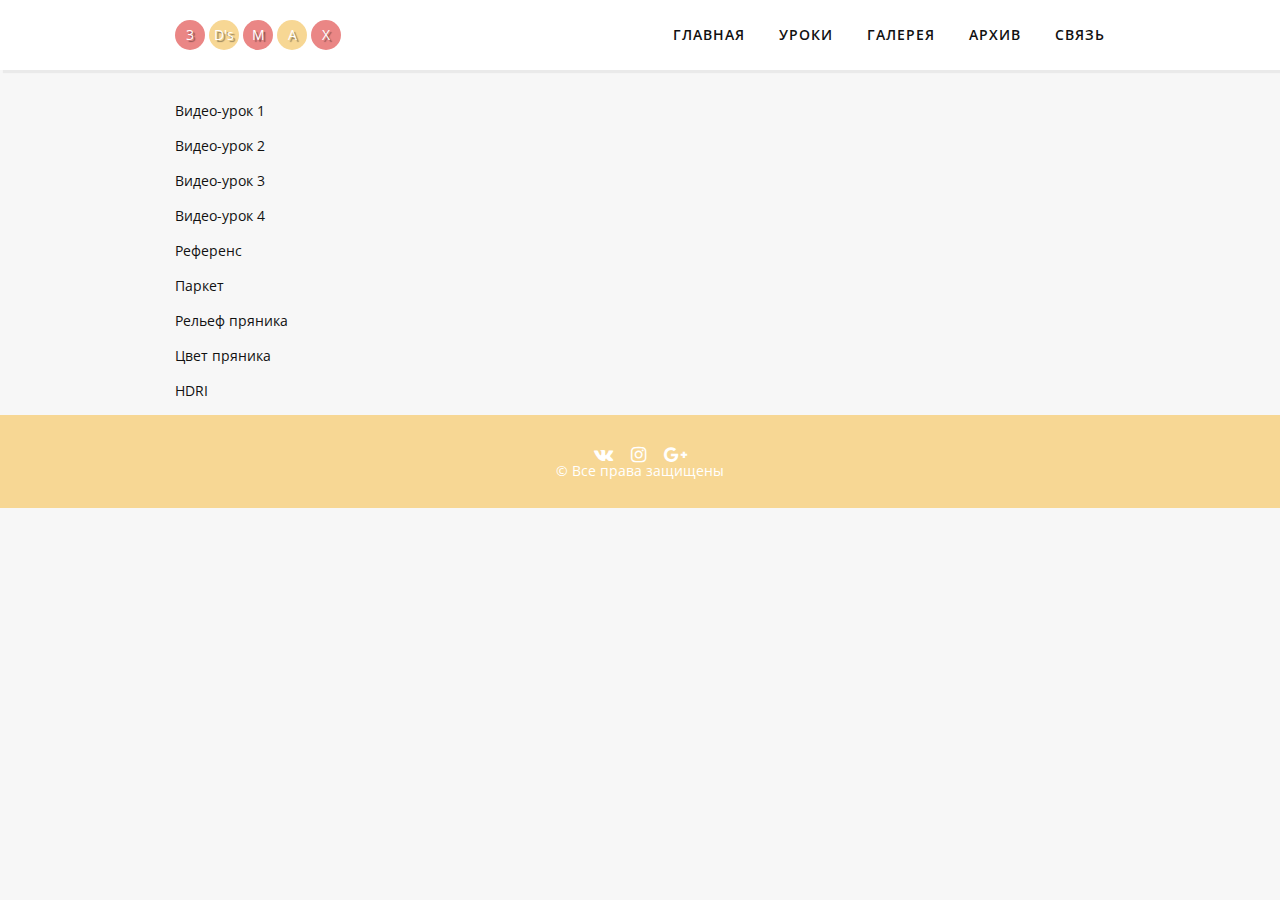
<file: html/arh.html>
<html>
<head>
  <meta charset="utf-8">
  <meta name="viewport" content="width=device-width, initial-scale=1">
  <title>Kymiho</title>
  <link rel="stylesheet" type="text/css" href="https://fonts.googleapis.com/css?family=Open+Sans:400,400italic,600,600italic,700,700italic|Playfair+Display:400,700&subset=latin,cyrillic">
  <link rel="stylesheet" type="text/css" href="https://cdnjs.cloudflare.com/ajax/libs/font-awesome/4.4.0/css/font-awesome.css">
  <link rel="stylesheet" type="text/css" href="../css/css.css">
  <script src="https://cdnjs.cloudflare.com/ajax/libs/jquery/2.2.2/jquery.min.js"></script>
  <script src="https://cdnjs.cloudflare.com/ajax/libs/jquery/2.1.3/jquery.min.js"></script>
  </head>
<body>
        <header>
                <nav class="container">
                  <a class="logo" >
                    <span>3</span>
                    <span>D's</span>
                    <span>M</span>
                    <span>A</span>
                    <span>X</span>
                    
                  </a>
                  <div class="nav-toggle"><span></span></div>
         
                  <ul id="menu">
                    <li><a href="../index.html">Главная</a></li>
                     <li class="drop-wrap"><a>Уроки</a></li>
                    <ul class ="sub">
                      <li><a href="vvod.html">Вводная часть</a></li>
                      <li><a href="first.html">Урок 1</a></li>
                      <li><a href="second.html">Урок 2</a></li>
                      <li><a href="th.html">Урок 3</a></li>
                      <li><a href="for.html">Урок 4</a></li>
                       </ul>
                  <li><a href="gal.html">Галерея</a></li>
                  <li><a href="arh.html">Архив</a></li>
                  <li><a href="svz.html">Связь</a></li>
                  </ul>
                </nav>
              </header>
    <div class="container">
        <div class="post-content">
            <p><a href="http://knower.school/stream?id=55&lesson_id=102" target="_blank">Видео-урок 1</a></p>
            <p><a href="http://knower.school/stream?id=56&lesson_id=103" target="_blank">Видео-урок 2</a></p>
            <p><a href="http://knower.school/stream?id=57&lesson_id=104" target="_blank">Видео-урок 3</a></p>
            <p><a href="http://knower.school/stream?id=58&lesson_id=105" target="_blank">Видео-урок 4</a></p>
                <p><a href="https://yadi.sk/i/7R2u6xk9-xE5qA" download="" target="_blank">Референс</a></p>
                <p><a href="https://yadi.sk/i/7R2u6xk9-xE5qA" download="" target="_blank">Паркет</a></p>
                <p><a href="https://yadi.sk/i/7R2u6xk9-xE5qA" download="" target="_blank">Рельеф пряника</a></p>
                <p><a href="https://yadi.sk/i/VowSmJ15Zg9HIQ" download="" target="_blank">Цвет пряника</a></p>
                <p><a href="https://yadi.sk/d/3zlUKqKxXIkulw" download="" target="_blank">HDRI</a></p>          
              </div>
     </div>
     <footer>
            <div class="container">
              <div class="footer-col">
                <div class="social-bar-wrap">
                  <a title="vk" href="https://vk.com/nasya_fox" target="_blank"><i class="fa fa-vk"></i></a>
                  <a title="insta" href="https://www.instagram.com/_kymih0_/?hl=ru" target="_blank"><i class="fa fa-instagram"></i></a>
                  <a title="blogger" href="https://kym1ho.blogspot.com/" target="_blank"><i class="fa fa-google-plus"></i></a>
               <p>&copy; Все права защищены</p>
			   </div>
              </div>
            </div>
          </footer>
          <script>
            $('.nav-toggle').on('click', function(){
            $('#menu').toggleClass('active');
            });
            $(document).ready(function(e){
           $('.drop-wrap').on('click',function(){
          $('.sub').slideToggle();
              });
              })
            </script>     
          </body>
          </html>
</file>
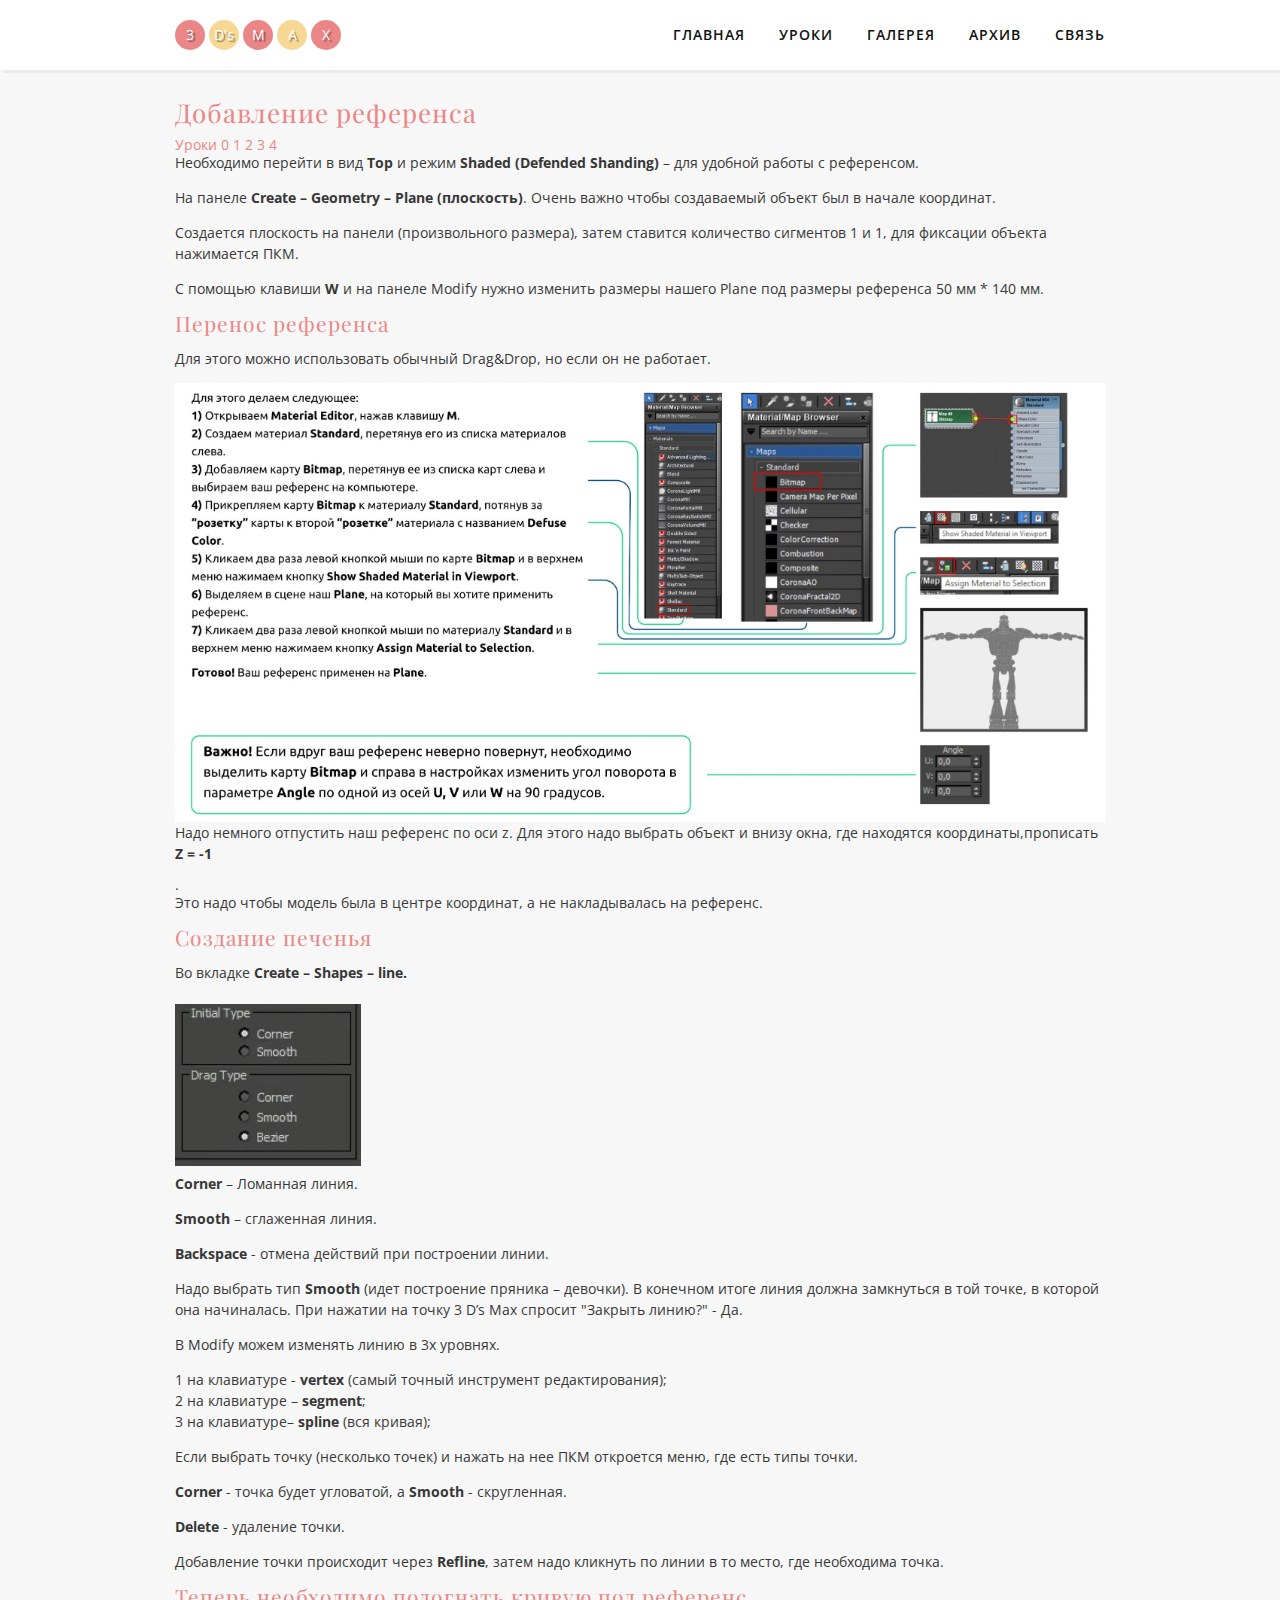
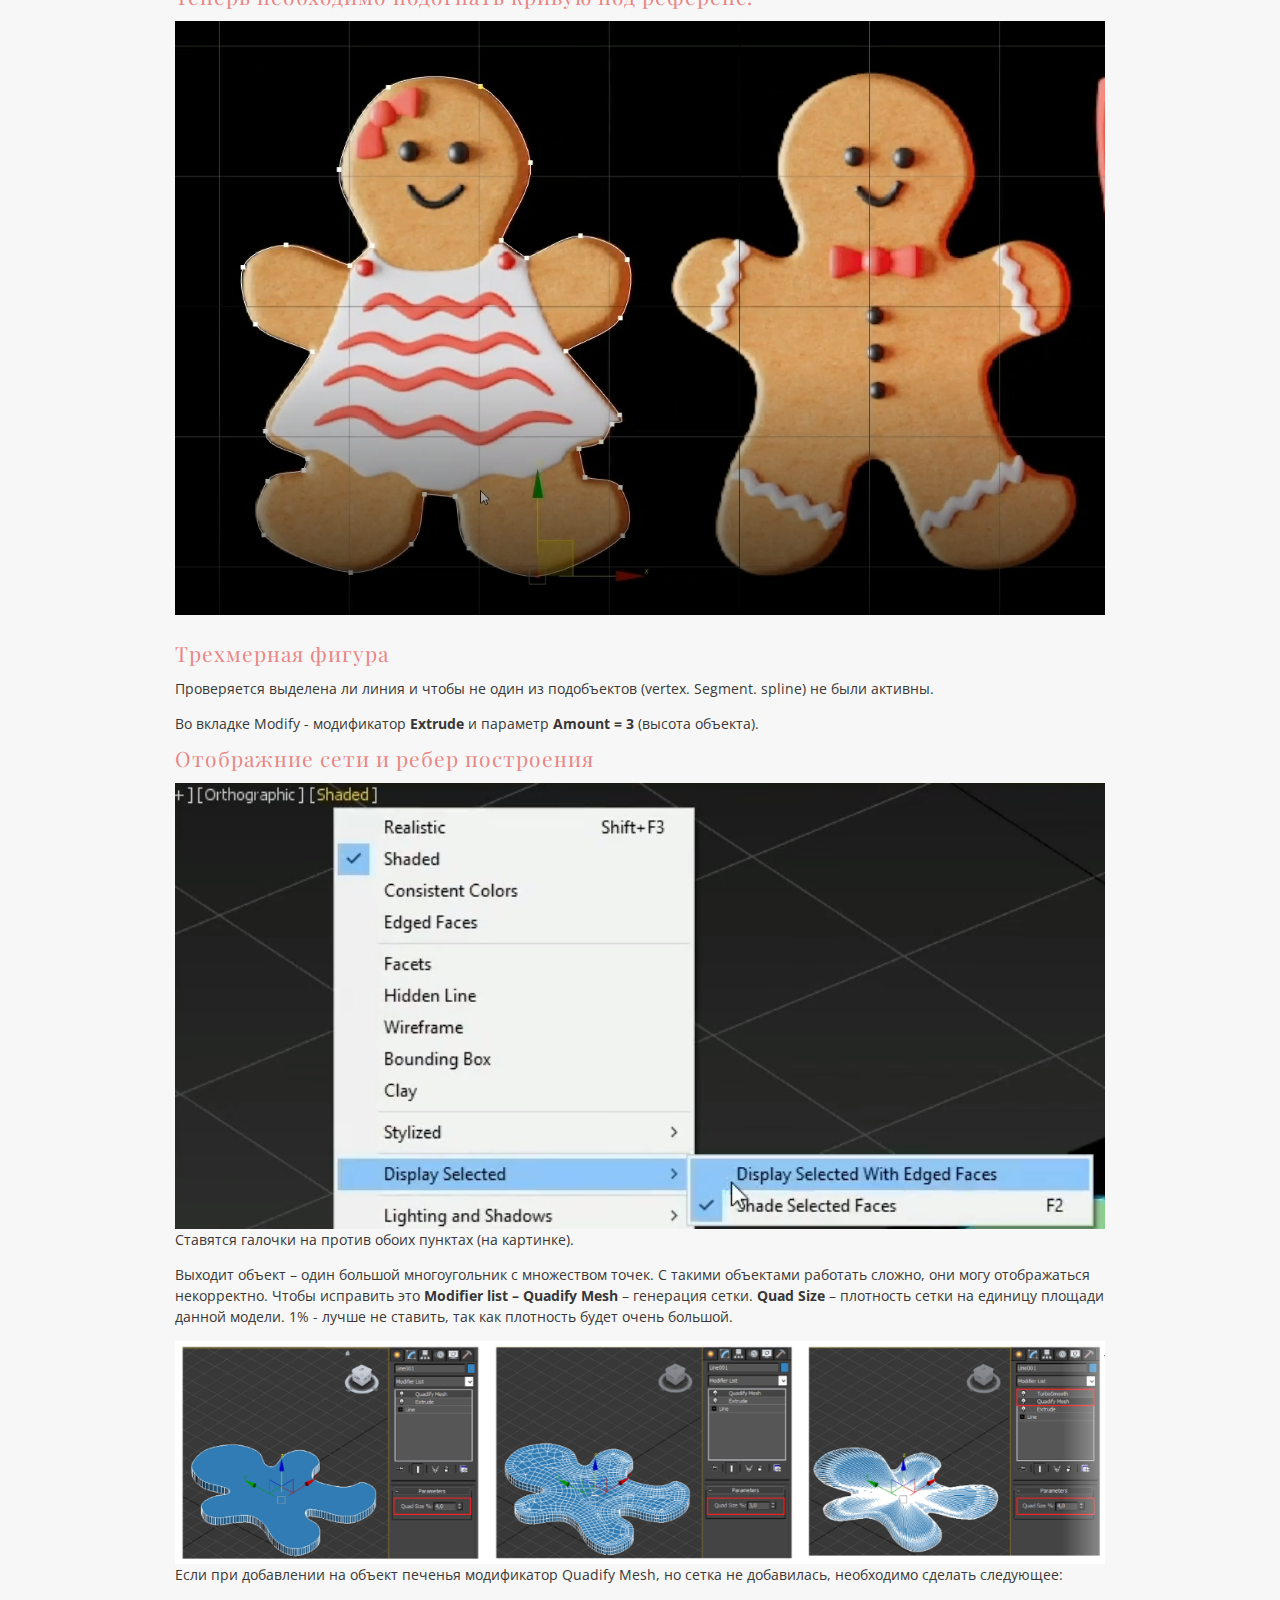
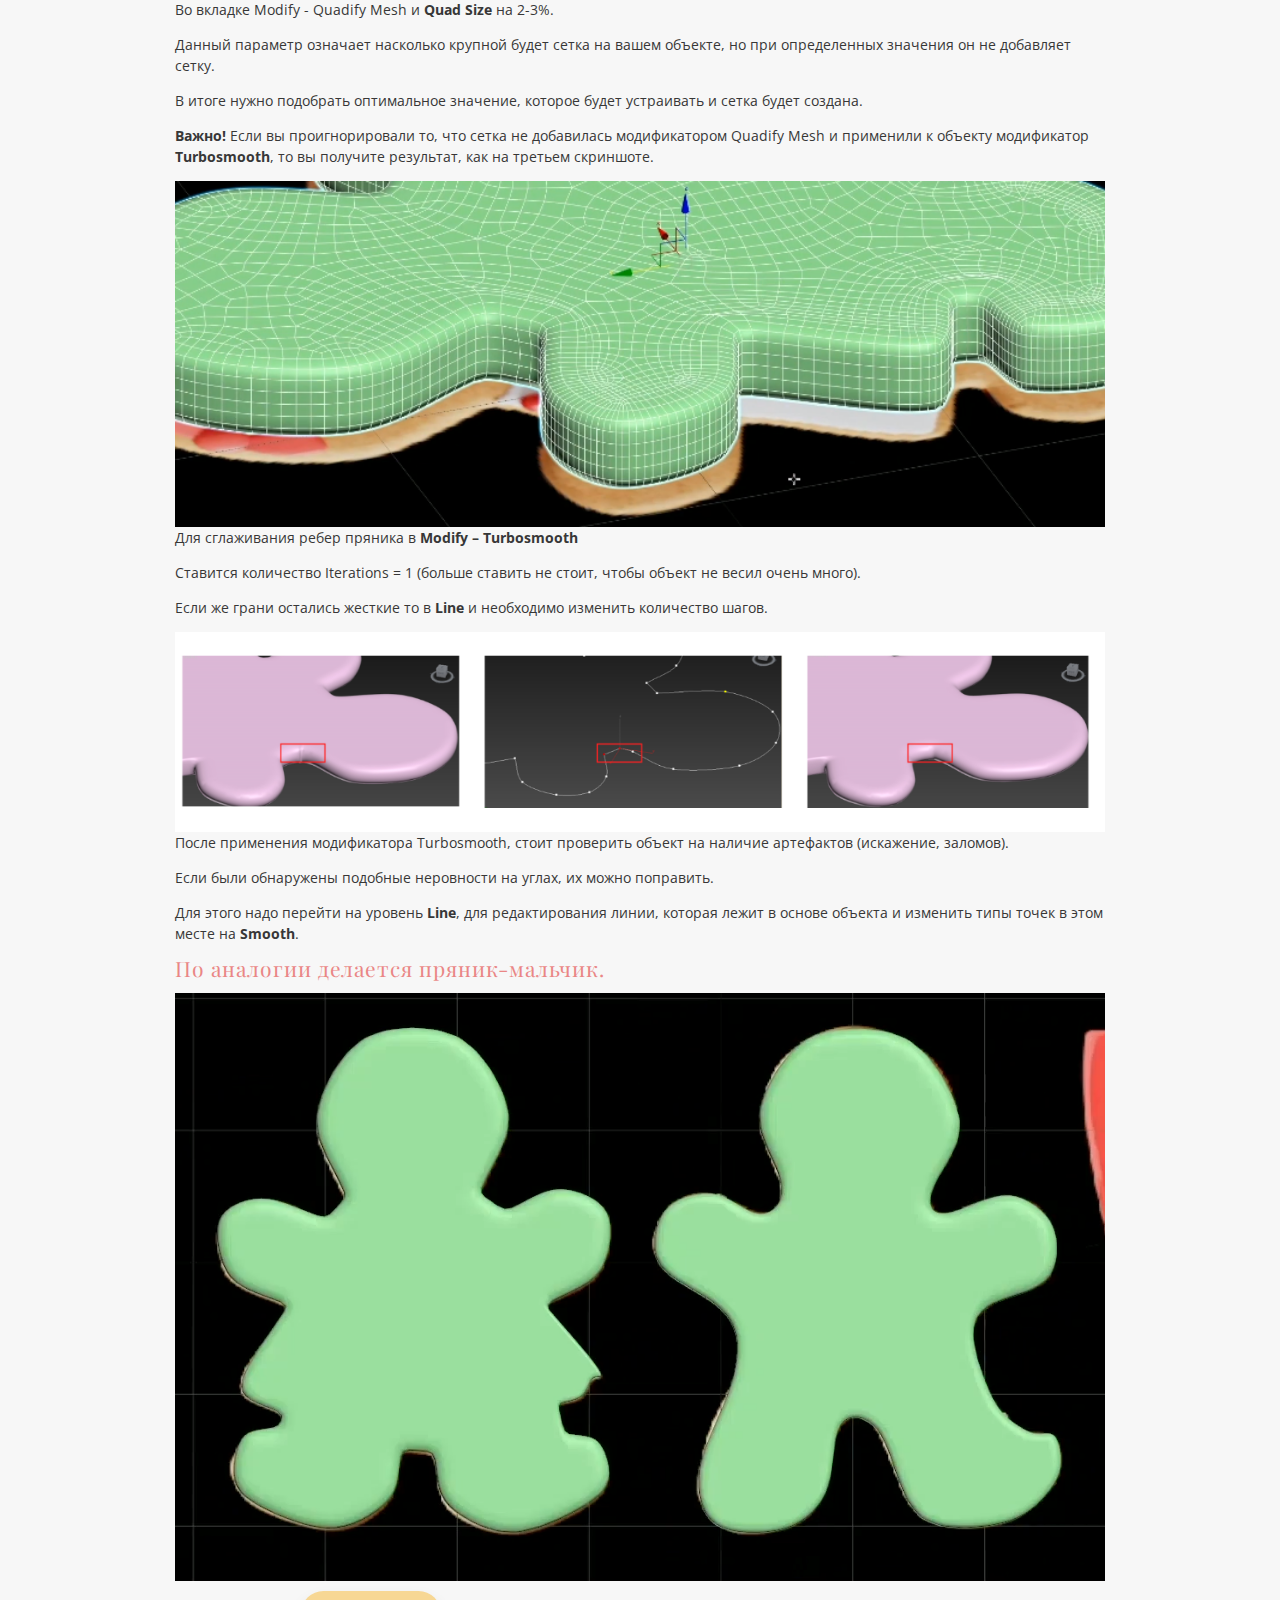
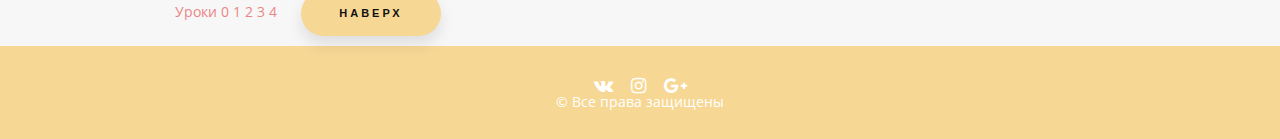
<file: html/first.html>
<html>
<head>
  <meta charset="utf-8">
  <meta name="viewport" content="width=device-width, initial-scale=1">
  <title>Kymiho</title>
  <link rel="stylesheet" type="text/css" href="https://fonts.googleapis.com/css?family=Open+Sans:400,400italic,600,600italic,700,700italic|Playfair+Display:400,700&subset=latin,cyrillic">
  <link rel="stylesheet" type="text/css" href="https://cdnjs.cloudflare.com/ajax/libs/font-awesome/4.4.0/css/font-awesome.css">
  <link rel="stylesheet" type="text/css" href="../css/css.css">
  <link rel="stylesheet" type="text/css" href="../css/button.css">
  <script src="https://cdnjs.cloudflare.com/ajax/libs/jquery/2.2.2/jquery.min.js"></script>
  <script src="https://cdnjs.cloudflare.com/ajax/libs/jquery/2.1.3/jquery.min.js"></script>
  </head>
  
<body>
        <header>
                <nav class="container">
                  <a class="logo" >
                    <span>3</span>
                    <span>D's</span>
                    <span>M</span>
                    <span>A</span>
                    <span>X</span>
                    
                  </a>
                  <div class="nav-toggle"><span></span></div>
         
                  <ul id="menu">
                    <li><a href="../index.html">Главная</a></li>
                     <li class="drop-wrap"><a>Уроки</a></li>
                    <ul class ="sub">
                        <li><a href="vvod.html">Вводная часть</a></li>
                        <li><a href="first.html">Урок 1</a></li>
                        <li><a href="second.html">Урок 2</a></li>
                        <li><a href="th.html">Урок 3</a></li>
                        <li><a href="for.html">Урок 4</a></li>
                         </ul>
                    <li><a href="gal.html">Галерея</a></li>
                    <li><a href="arh.html">Архив</a></li>
                    <li><a href="svz.html">Связь</a></li>
                  </ul>
                </nav>
              </header>
    <div class="container">
            <h2 class="post-title">Добавление референса</h2>
            <a class="menu_les">Уроки</a>  
            <a class="menu_les" href="vvod.html"> 0 </a>
              <a class="menu_les" href="first.html"> 1</a>
              <a class="menu_les" href="second.html"> 2</a>
              <a class="menu_les" href="th.html"> 3</a>
              <a class="menu_les" href="for.html"> 4</a> 
           <div class="post-content">
        </div>

           
            <div class="post-content">
            <p> Необходимо перейти в вид <b>Top</b> и режим <b>Shaded (Defended Shanding)</b> – 
                 для удобной работы с референсом.</p>
            <p>На панеле <b>Create – Geometry – Plane (плоскость)</b>. 
                Очень  важно чтобы создаваемый объект был в начале координат.</p>
             <p>Создается  плоскость на панели (произвольного размера), 
            затем  ставится количество сигментов 1 и 1, для фиксации объекта нажимается ПКМ.
            </p>
            <p>
             С помощью клавиши <b>W</b> и на панеле Modify нужно изменить размеры нашего Plane под размеры референса  50 мм * 140 мм. 
            </p>
            </div>
            <h2 >Перенос референса</h2>
            <br>
            <div class="post-content">
            <p>Для этого можно использовать обычный Drag&Drop, но если он не работает.</p>
                 <img src="../img/first/3.jpg">

            </div>
            <div class="post-content">
            <p>Надо немного отпустить наш референс по оси z. Для этого надо выбрать объект и внизу окна, где находятся координаты,прописать <b>Z = -1</b></p>.
            <p>Это надо чтобы модель была в центре координат, а не накладывалась на референс.</p>     
        
             </div>
             <h2 >Создание печенья</h2>
            <br>
            <div class="post-content">
            <p>Во вкладке <b>Create – Shapes – line.</b> </p>
            <img class ="tip2" src="../img/first/4.png">

        <p><b>Corner</b> – Ломанная линия.</p> 
        <p><b>Smooth</b> – сглаженная линия.</p>            
        <p><b>Backspace</b> - отмена действий  при построении линии. </p>
        <p> Надо выбрать тип <b>Smooth</b> (идет построение пряника – девочки). В конечном итоге линия должна замкнуться в той точке, в которой она начиналась. 
           При нажатии на точку 3 D’s Max спросит "Закрыть линию?" - Да.</p>
        <ul class="sp"><p>В Modify можем изменять линию в 3х уровнях.</p> 
            <li>1 на клавиатуре  - <b>vertex</b> (самый точный инструмент редактирования);</li>
            <li>2 на клавиатуре – <b>segment</b>;</li>
            <li>3 на клавиатуре– <b>spline</b> (вся кривая);</li>
        </ul>  
        <p>Если выбрать точку (несколько точек) и нажать на нее ПКМ откроется меню, где есть типы точки.</p>
        <p><b>Corner</b> - точка будет угловатой, а <b>Smooth</b> - скругленная.</p>
        <p><b>Delete</b> - удаление точки.</p>
        <p>Добавление точки происходит через <b>Refline</b>, затем надо кликнуть по линии
        в то место, где необходима точка.</p>
        
        <h2>Теперь необходимо подогнать кривую под референс.</h2>
        <br>
        <img src="../img/first/7.png">
        <br> <br>
        <h2>Трехмерная фигура</h2>
        <br>
        <p>Проверяется выделена ли линия и чтобы не один из подобъектов (vertex. Segment. spline) не были активны.</p>
        <p>Во вкладке Modify - модификатор <b>Extrude</b>  и  параметр <b>Amount = 3</b> (высота объекта).</p>
        </div>
        
        <div class="post-content">
            <h2>Отображние сети и ребер построения</h2> 
            <br> 
            <img src="../img/first/9.png">
            <p>Ставятся галочки на против обоих пунктах (на картинке).</p>
            <p>Выходит объект – один большой многоугольник с множеством точек. С такими объектами работать сложно, они могу отображаться некорректно. 
            Чтобы исправить это  <b>Modifier list – Quadify Mesh</b> – генерация сетки. <b>Quad Size</b> – плотность сетки на единицу площади данной модели. 1% - лучше не ставить, так как плотность будет очень большой.</p>  
        </div>
        <div class="post-content">
            <img src="../img/first/10.png">
<p>Если при добавлении на объект печенья модификатор Quadify Mesh, но сетка не добавилась, необходимо сделать следующее:</p>
     <p>Во вкладке Modify - Quadify Mesh и <b>Quad Size</b> на 2-3%.</p>  
<p>Данный параметр означает насколько крупной будет сетка на вашем объекте, но при определенных значения он не добавляет сетку.</p>
 <p>В итоге нужно подобрать оптимальное значение, которое будет устраивать и сетка будет создана.</p>  
 <p><b>Важно!</b> Если вы проигнорировали то, что сетка не добавилась модификатором Quadify Mesh и применили к объекту модификатор <b>Turbosmooth</b>, то вы получите результат, как на третьем скриншоте.</p>
 <img src="../img/first/11.png">
 <p>Для сглаживания ребер пряника в <b>Modify – Turbosmooth</b> </p>
 <p>Ставится количество Iterations = 1 (больше ставить не стоит, чтобы объект не весил очень много).</p>
 
 <p>Если же грани остались жесткие то в <b>Line</b> и необходимо изменить количество шагов.</p>
 <img src="../img/first/13.png">
 <p>После применения модификатора Turbosmooth, стоит проверить объект на наличие артефактов (искажение, заломов).</p>
 <p>Если были обнаружены подобные неровности на углах, их можно поправить.</p>
<p>Для этого надо перейти на уровень <b>Line</b>, для редактирования линии, которая лежит в основе объекта и изменить типы точек в этом месте на <b>Smooth</b>.</p>
<h2>По аналогии делается пряник-мальчик.</h2>
<br>
<img src="../img/first/14.png">
</div>
<a class="menu_les">Уроки</a>  
<a class="menu_les" href="vvod.html"> 0 </a>
  <a class="menu_les" href="first.html"> 1</a>
  <a class="menu_les" href="second.html"> 2</a>
  <a class="menu_les" href="th.html"> 3</a>
  <a class="menu_les" href="for.html"> 4</a>
  
  <div class="button-container">
    <a href="#"  class="button">Наверх</a>
  
  </div>
    </div>

   
     <footer>
            <div class="container">
              <div class="footer-col">
                <div class="social-bar-wrap">
                  <a title="vk" href="https://vk.com/nasya_fox" target="_blank"><i class="fa fa-vk"></i></a>
                  <a title="insta" href="https://www.instagram.com/_kymih0_/?hl=ru" target="_blank"><i class="fa fa-instagram"></i></a>
                  <a title="blogger" href="https://kym1ho.blogspot.com/" target="_blank"><i class="fa fa-google-plus"></i></a>
               <p>&copy; Все права защищены</p>
			   </div>
              </div>
            </div>
          </footer>
          <script>
            $('.nav-toggle').on('click', function(){
            $('#menu').toggleClass('active');
            });
            $(document).ready(function(e){
           $('.drop-wrap').on('click',function(){
          $('.sub').slideToggle();
              });
              })
            </script>     
          </body>
          </html>
</file>
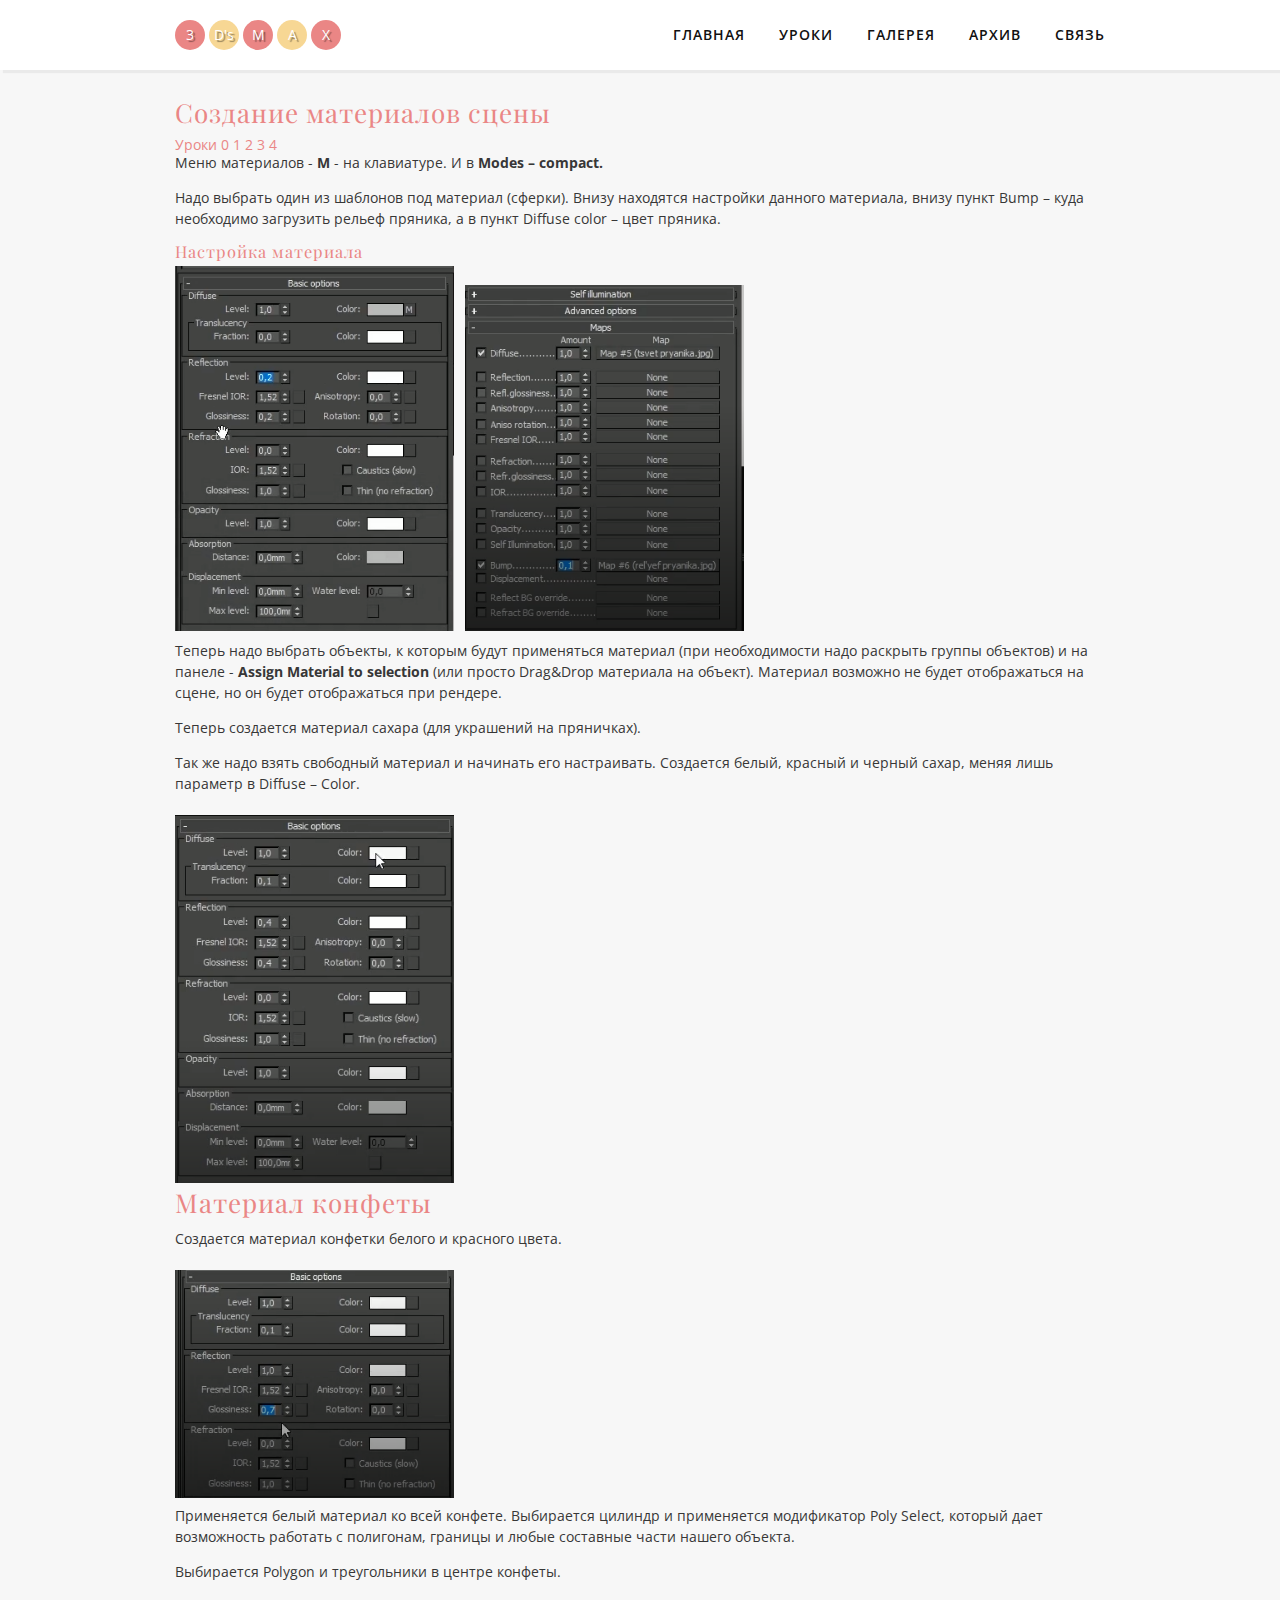
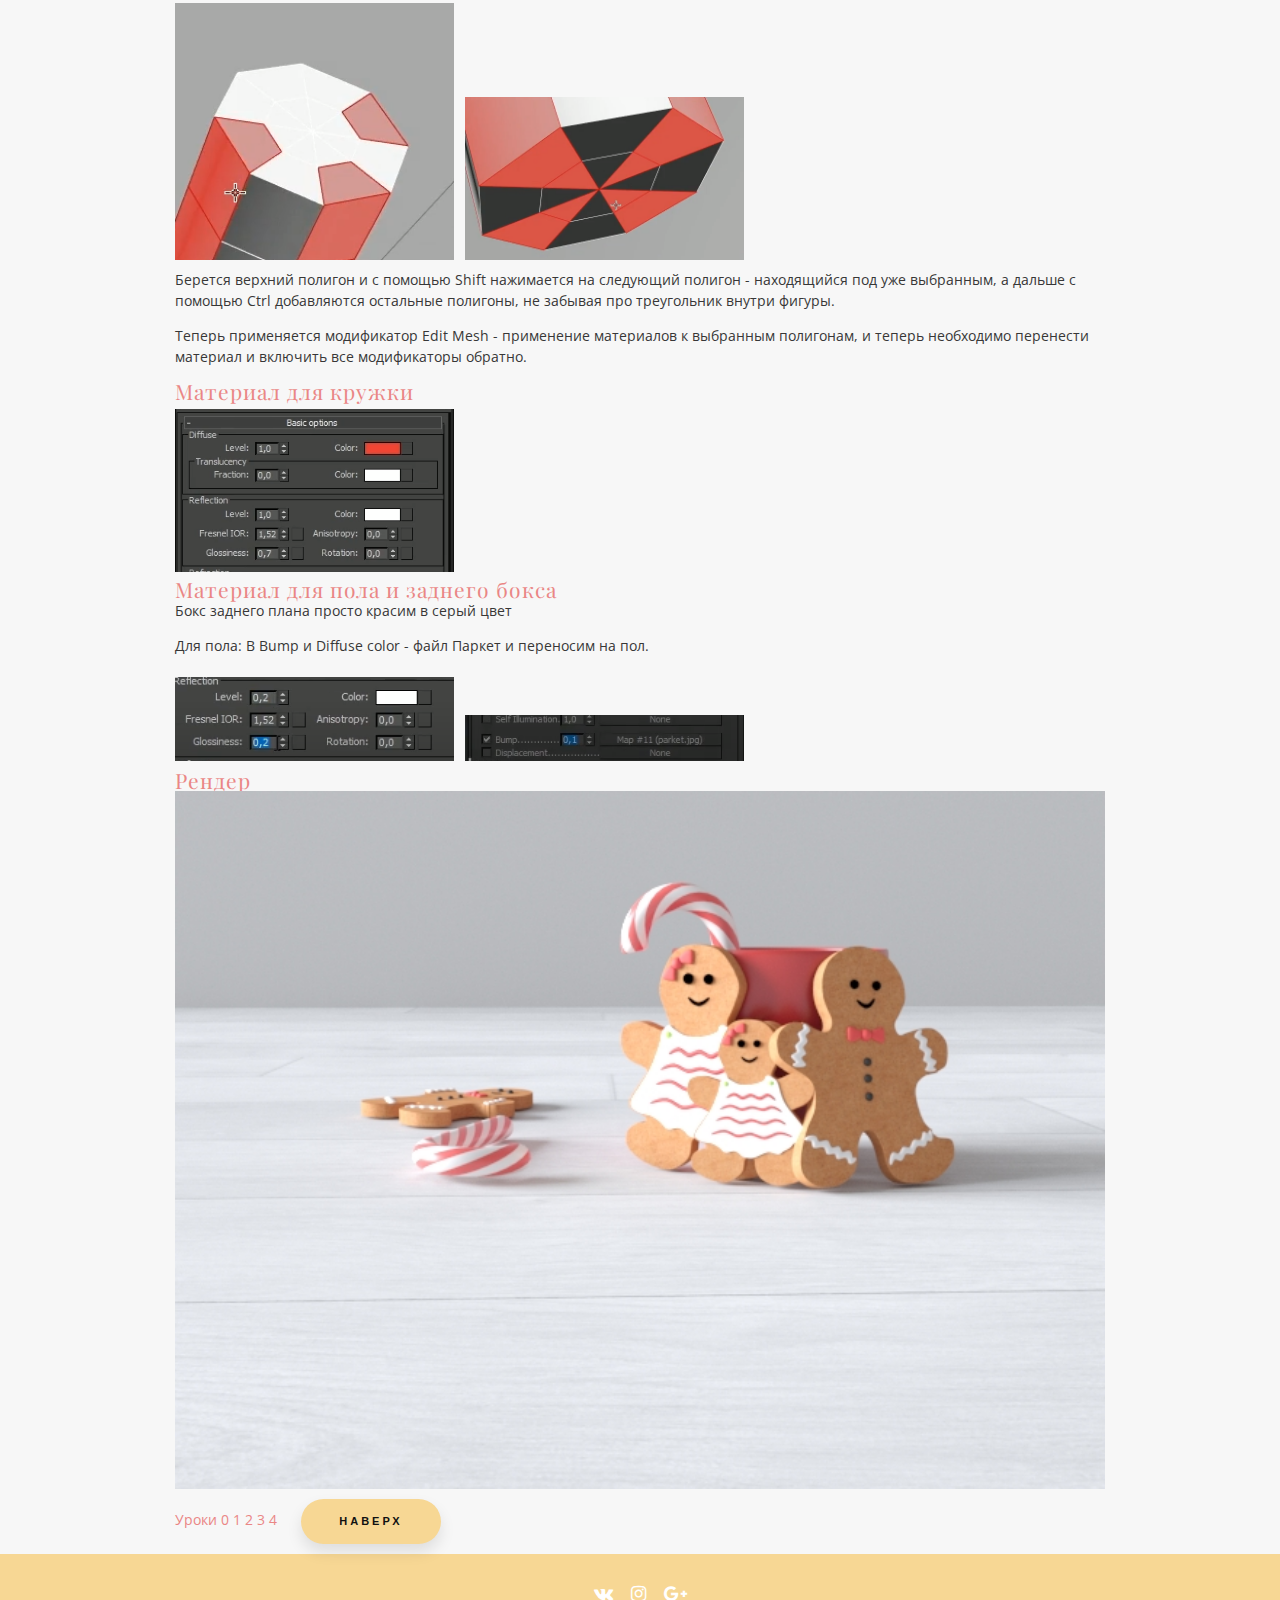
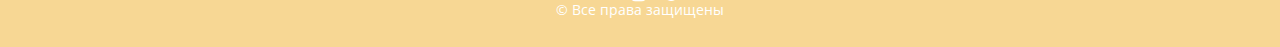
<file: html/for.html>
<html>
<head>
  <meta charset="utf-8">
  <meta name="viewport" content="width=device-width, initial-scale=1">
  <title>Kymiho</title>
  <link rel="stylesheet" type="text/css" href="https://fonts.googleapis.com/css?family=Open+Sans:400,400italic,600,600italic,700,700italic|Playfair+Display:400,700&subset=latin,cyrillic">
  <link rel="stylesheet" type="text/css" href="https://cdnjs.cloudflare.com/ajax/libs/font-awesome/4.4.0/css/font-awesome.css">
  <link rel="stylesheet" type="text/css" href="../css/css.css">
  <link rel="stylesheet" type="text/css" href="../css/button.css">
   <script src="https://cdnjs.cloudflare.com/ajax/libs/jquery/2.2.2/jquery.min.js"></script>
  <script src="https://cdnjs.cloudflare.com/ajax/libs/jquery/2.1.3/jquery.min.js"></script>
  </head>
<body>
        <header>
                <nav class="container">
                  <a class="logo" >
                    <span>3</span>
                    <span>D's</span>
                    <span>M</span>
                    <span>A</span>
                    <span>X</span>
                    
                  </a>
                  <div class="nav-toggle"><span></span></div>
                  <ul id="menu">
                    <li><a href="index.html">Главная</a></li>
                     <li class="drop-wrap"><a>Уроки</a></li>
                    <ul class ="sub">
                      <li><a href="vvod.html">Вводная часть</a></li>
                      <li><a href="first.html">Урок 1</a></li>
                      <li><a href="second.html">Урок 2</a></li>
                      <li><a href="th.html">Урок 3</a></li>
                      <li><a href="for.html">Урок 4</a></li>
                       </ul>
                  <li><a href="gal.html">Галерея</a></li>
                  <li><a href="arh.html">Архив</a></li>
                  <li><a href="svz.html">Связь</a></li>
                  </ul>
                </nav>
              </header>
    <div class="container">
            <h2 class="post-title">Создание материалов сцены</h2>
            <a class="menu_les">Уроки</a>  
            <a class="menu_les" href="vvod.html"> 0 </a>
              <a class="menu_les" href="first.html"> 1</a>
              <a class="menu_les" href="second.html"> 2</a>
              <a class="menu_les" href="th.html"> 3</a>
              <a class="menu_les" href="for.html"> 4</a>
            <div class="post-content">  
         <p> Меню материалов - <b> M</b> - на клавиатуре. И в <b>Modes – compact.</b> </p>  
        <p>Надо выбрать один из шаблонов под материал (сферки). Внизу находятся настройки данного материала, внизу пункт Bump – куда необходимо загрузить рельеф пряника, а в пункт Diffuse color – цвет пряника. </p>
        <h3>Настройка материала</h3>
        <img class = "tip3" src="../img/fourth/1.png">
        <img class = "tip3" src="../img/fourth/2.png">
        <p>Теперь надо выбрать объекты, к которым будут применяться материал (при необходимости надо раскрыть группы объектов)
            и на панеле -  <b>Assign Material to selection</b> (или просто Drag&Drop материала на объект). Материал возможно не будет отображаться на сцене, но он будет отображаться при рендере.</p>
<p>Теперь создается материал сахара (для украшений на пряничках).</p>
<p>Так же надо взять свободный материал и начинать его настраивать. Создается белый, красный и черный сахар, меняя лишь параметр в Diffuse – Color.</p>
<img class = "tip3" src="../img/fourth/3.png">
<h2 class="post-title">Материал конфеты</h2>
<p>        Создается материал конфетки белого и красного цвета.        </p>
        <img class = "tip3" src="../img/fourth/4.png">
         <p>Применяется белый материал ко всей конфете. Выбирается цилиндр и применяется модификатор Poly Select, который дает возможность работать с полигонам, границы и любые составные части нашего объекта. </p>
         <p>Выбирается Polygon и треугольники в центре конфеты. </p>
         <img class = "tip3" src="../img/fourth/5.png">
         <img class = "tip3" src="../img/fourth/6.png">
<p>Берется верхний полигон и с помощью Shift нажимается на следующий полигон - находящийся под уже выбранным, а дальше с помощью Ctrl добавляются остальные полигоны, не забывая про треугольник внутри фигуры.</p>
<p>Теперь применяется модификатор Edit Mesh - применение материалов к выбранным полигонам, и теперь необходимо перенести материал  и включить все модификаторы обратно.</p>
<h2>Материал для кружки</h2>
<img class = "tip3" src="../img/fourth/7.png">
<h2>Материал для пола и заднего бокса</h2>
<p>Бокс заднего плана просто красим в серый цвет</p>
<p>Для пола:
        В Bump и Diffuse color - файл Паркет и переносим на пол.
        </p>
<img class = "tip3" src="../img/fourth/8.png">
<img class = "tip3" src="../img/fourth/9.png">
<h2>Рендер</h2>
<img src="../img/gal/7.jpg">   
<a class="menu_les">Уроки</a>  
<a class="menu_les" href="vvod.html"> 0 </a>
  <a class="menu_les" href="first.html"> 1</a>
  <a class="menu_les" href="second.html"> 2</a>
  <a class="menu_les" href="th.html"> 3</a>
  <a class="menu_les" href="for.html"> 4</a>
  <div class="button-container">
    <a href="#"  class="button">Наверх</a>
  
  </div>
    </div>
     </div>
     <footer>
            <div class="container">
              <div class="footer-col">
                <div class="social-bar-wrap">
                  <a title="vk" href="https://vk.com/nasya_fox" target="_blank"><i class="fa fa-vk"></i></a>
                  <a title="insta" href="https://www.instagram.com/_kymih0_/?hl=ru" target="_blank"><i class="fa fa-instagram"></i></a>
                  <a title="blogger" href="https://kym1ho.blogspot.com/" target="_blank"><i class="fa fa-google-plus"></i></a>
               <p>&copy; Все права защищены</p>
				</div>
              </div>
            </div>
          </footer>
          <script>
            $('.nav-toggle').on('click', function(){
            $('#menu').toggleClass('active');
            });
            $(document).ready(function(e){
           $('.drop-wrap').on('click',function(){
          $('.sub').slideToggle();
              });
              })
            </script>     
          </body>
          </html>
</file>
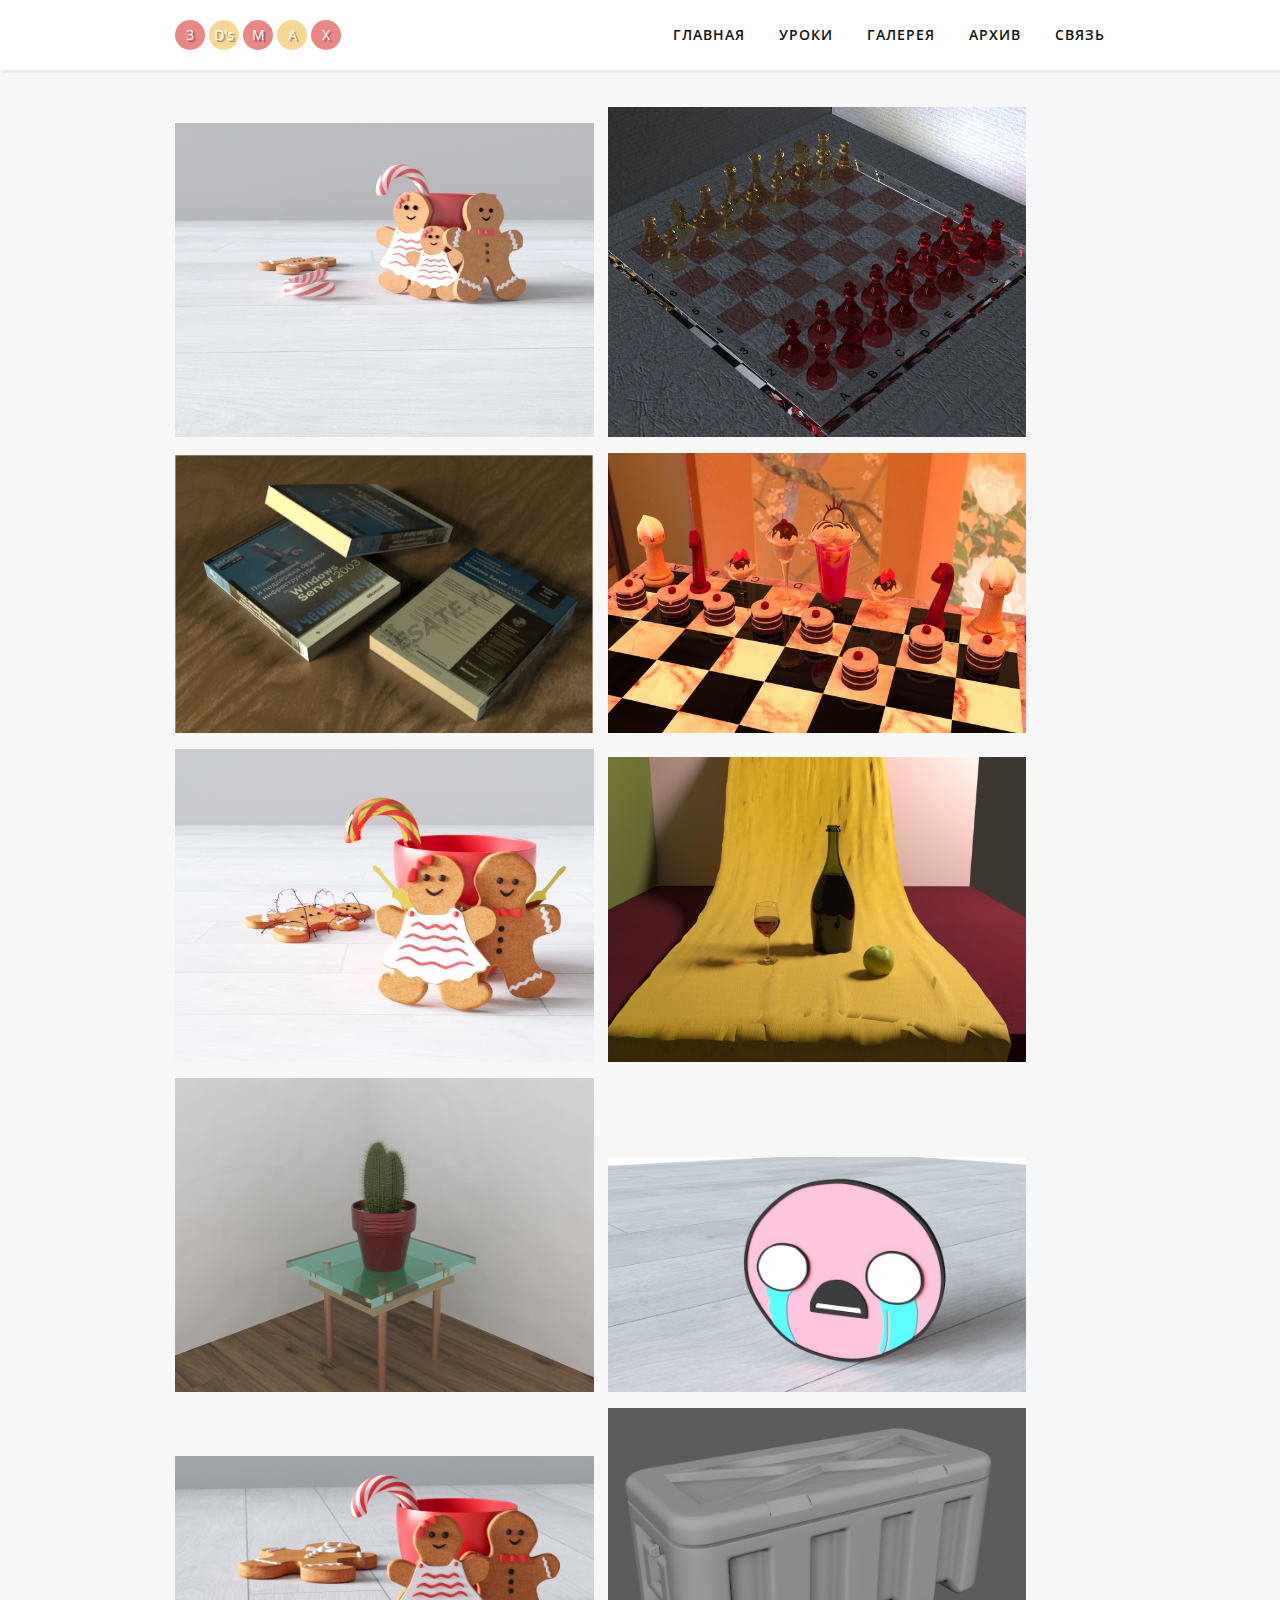
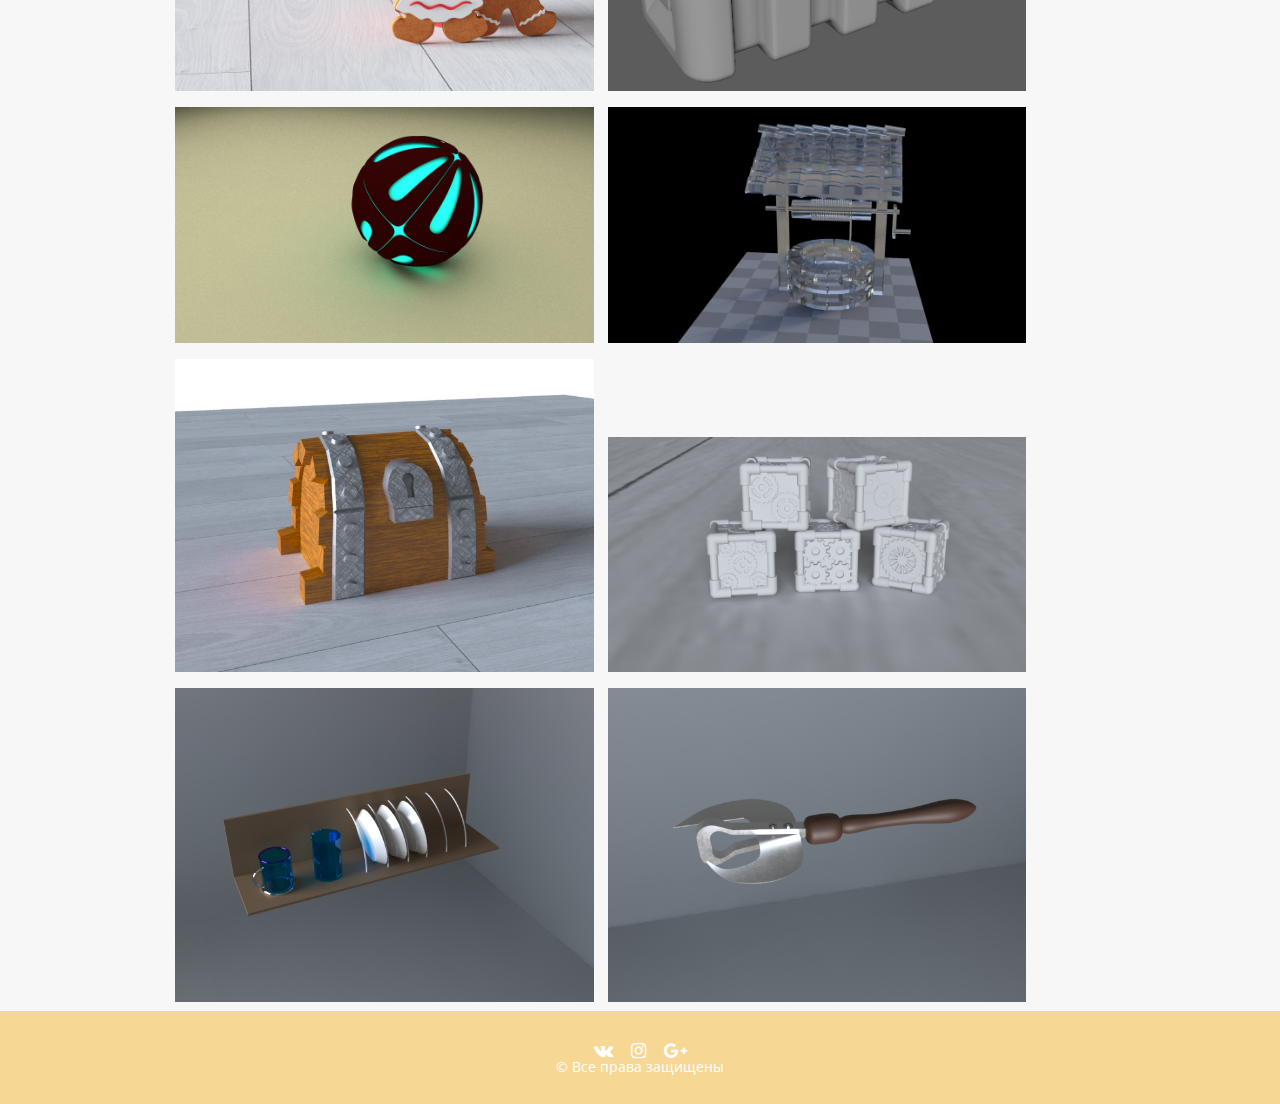
<file: html/gal.html>
<html>
<head>
  <meta charset="utf-8">
  <meta name="viewport" content="width=device-width, initial-scale=1">
  <title>Kymiho</title>
  <link rel="stylesheet" type="text/css" href="https://fonts.googleapis.com/css?family=Open+Sans:400,400italic,600,600italic,700,700italic|Playfair+Display:400,700&subset=latin,cyrillic">
  <link rel="stylesheet" type="text/css" href="https://cdnjs.cloudflare.com/ajax/libs/font-awesome/4.4.0/css/font-awesome.css">
  <link rel="stylesheet" type="text/css" href="../css/css.css">
  <script src="https://cdnjs.cloudflare.com/ajax/libs/jquery/2.2.2/jquery.min.js"></script>
  <script src="https://cdnjs.cloudflare.com/ajax/libs/jquery/2.1.3/jquery.min.js"></script>
  </head>
<body>
        <header>
                <nav class="container">
                  <a class="logo" >
                    <span>3</span>
                    <span>D's</span>
                    <span>M</span>
                    <span>A</span>
                    <span>X</span>
                    
                  </a>
                  <div class="nav-toggle"><span></span></div>
         
                  <ul id="menu">
                    <li><a href="../index.html">Главная</a></li>
                     <li class="drop-wrap"><a>Уроки</a></li>
                    <ul class ="sub">
                      <li><a href="vvod.html">Вводная часть</a></li>
                      <li><a href="first.html">Урок 1</a></li>
                      <li><a href="second.html">Урок 2</a></li>
                      <li><a href="th.html">Урок 3</a></li>
                      <li><a href="for.html">Урок 4</a></li>
                       </ul>
                  <li><a href="gal.html">Галерея</a></li>
                  <li><a href="arh.html">Архив</a></li>
                  <li><a href="svz.html">Связь</a></li>
                  </ul>
                </nav>
              </header>
    <div class="container">
                              <img class="tip8" src="../img/gal/7.jpg">   
                              <img class="tip8" src="../img/gal/2.jpg">   
                              <img class="tip8" src="../img/gal/2.png">   
                              <img class="tip8" src="../img/gal/3.jpg">   
                              <img class="tip8" src="../img/gal/6.jpg">   
                              <img class="tip8" src="../img/gal/4.jpg">   
                              <img class="tip8" src="../img/gal/5.png">  
                              <img class="tip8" src="../img/gal/8.jpg">
                              <img class="tip8" src="../img/gal/9.jpg"> 
                              <img class="tip8" src="../img/gal/10.jpg"> 
                              <img class="tip8"src="../img/gal/11.jpg"> 
                              <img class="tip8" src="../img/gal/12.jpg"> 
                              <img class="tip8" src="../img/gal/13.jpg"> 
                              <img class="tip8" src="../img/gal/14.jpg"> 
                              <img class="tip8" src="../img/gal/15.jpg"> 
                              <img class="tip8" src="../img/gal/16.jpg"> 

     </div>
     <footer>
            <div class="container">
              <div class="footer-col">
                <div class="social-bar-wrap">
                  <a title="vk" href="https://vk.com/nasya_fox" target="_blank"><i class="fa fa-vk"></i></a>
                  <a title="insta" href="https://www.instagram.com/_kymih0_/?hl=ru" target="_blank"><i class="fa fa-instagram"></i></a>
                  <a title="blogger" href="https://kym1ho.blogspot.com/" target="_blank"><i class="fa fa-google-plus"></i></a>
               <p>&copy; Все права защищены</p>
				</div>
              </div>
            </div>
          </footer>
          <script>
            $('.nav-toggle').on('click', function(){
            $('#menu').toggleClass('active');
            });
            $(document).ready(function(e){
           $('.drop-wrap').on('click',function(){
          $('.sub').slideToggle();
              });
              })
            </script>     
          </body>
          </html>
</file>
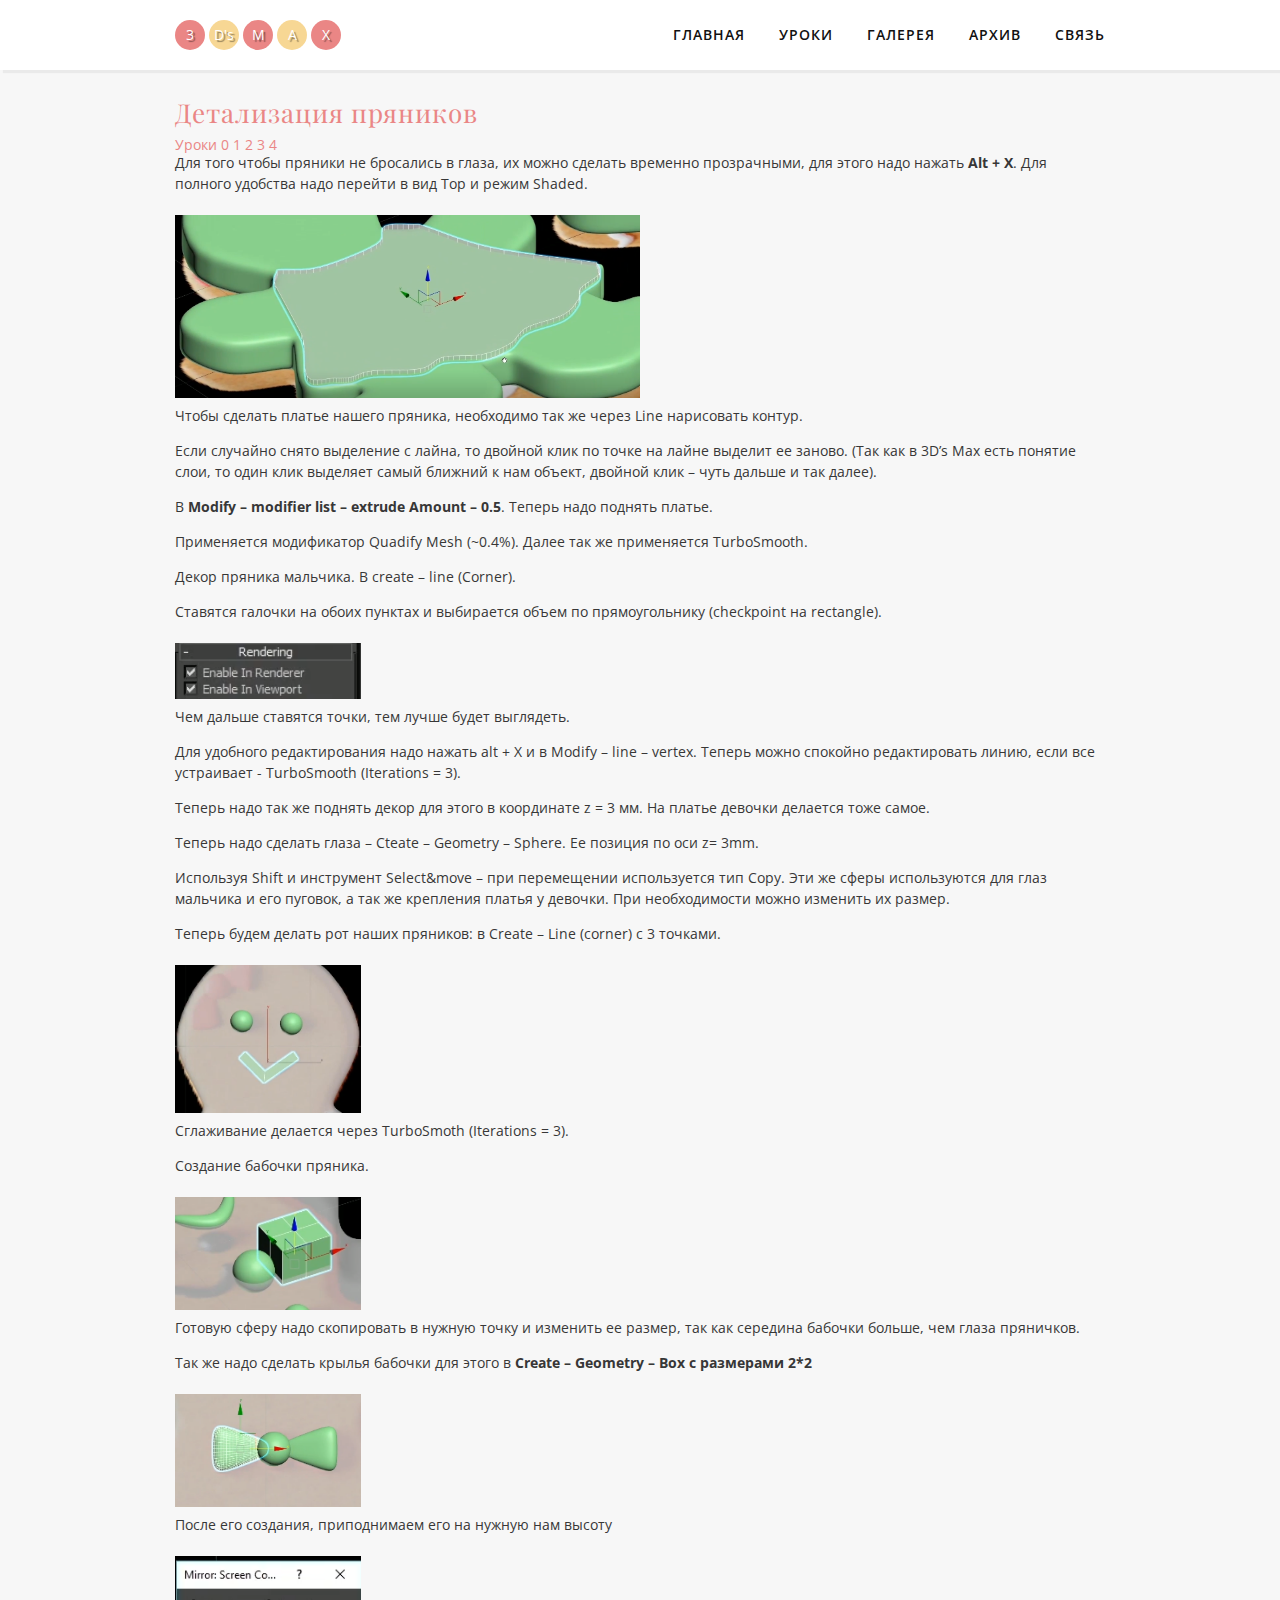
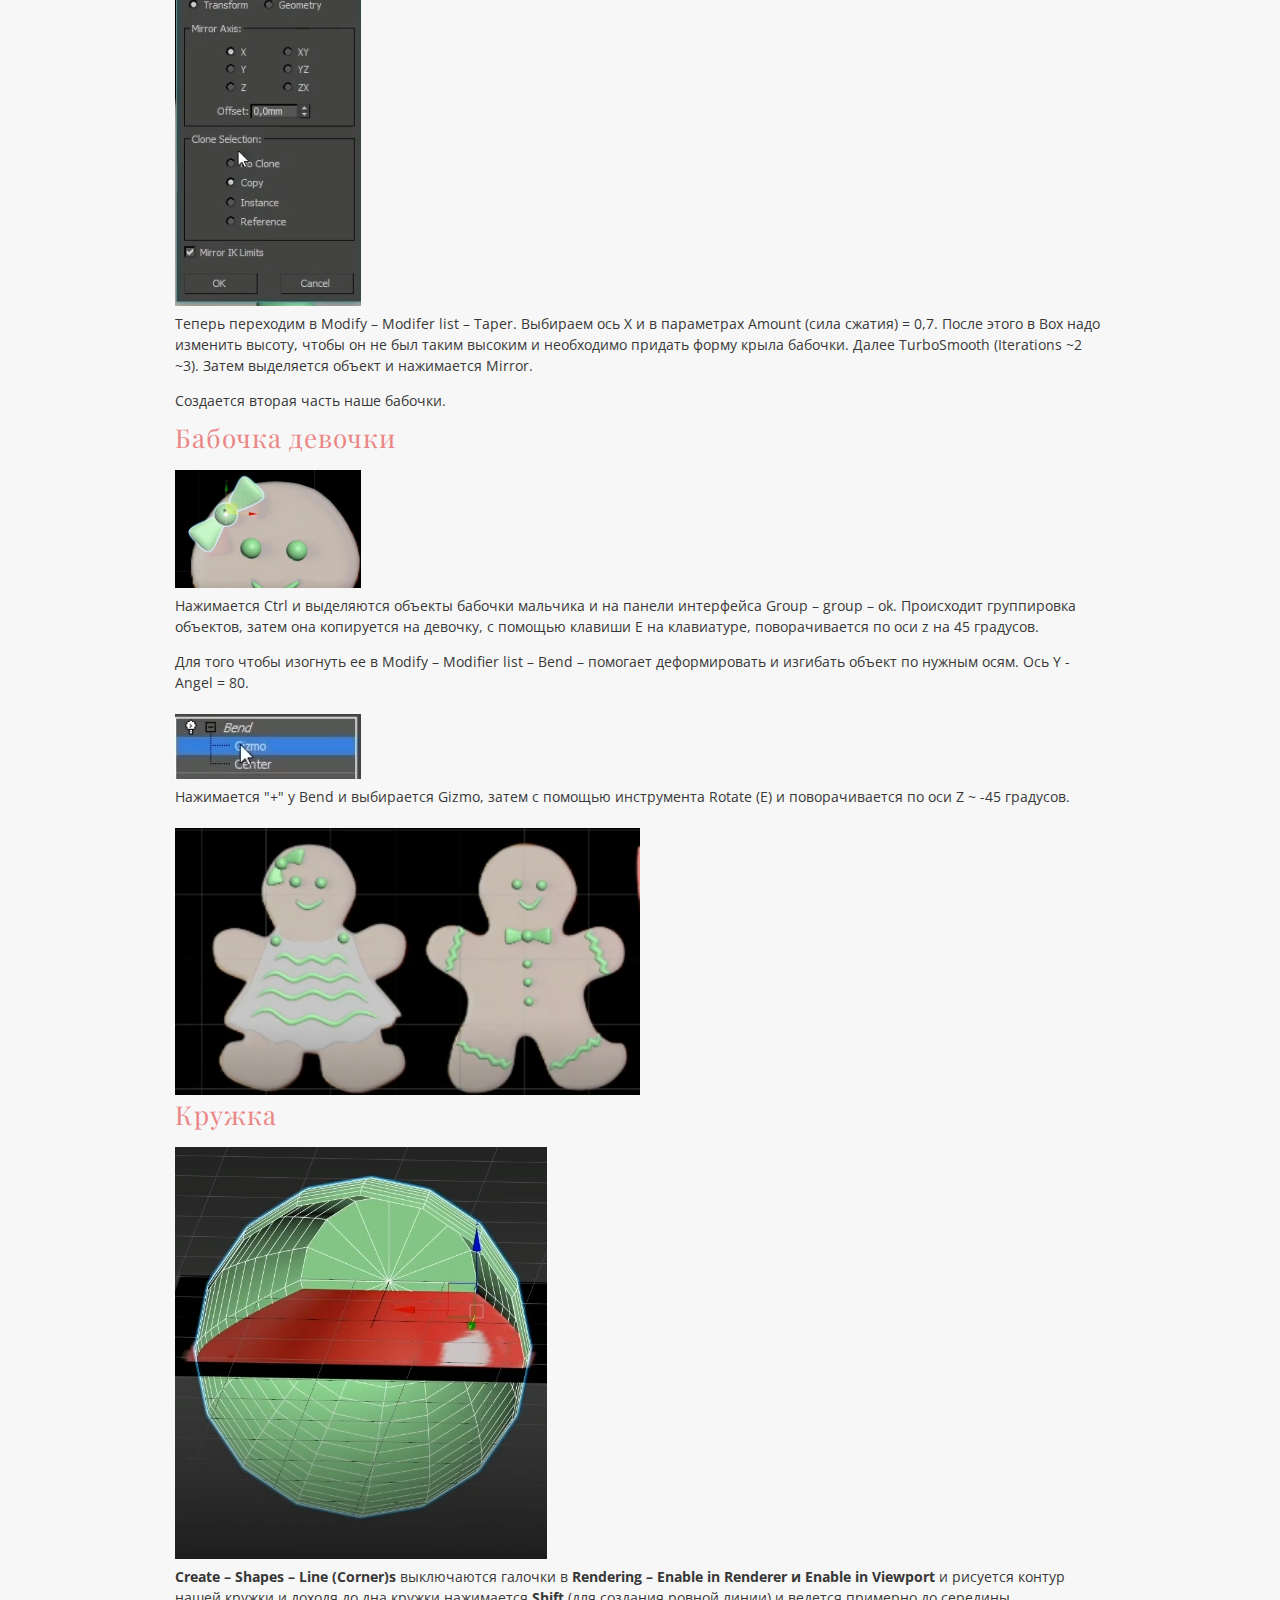
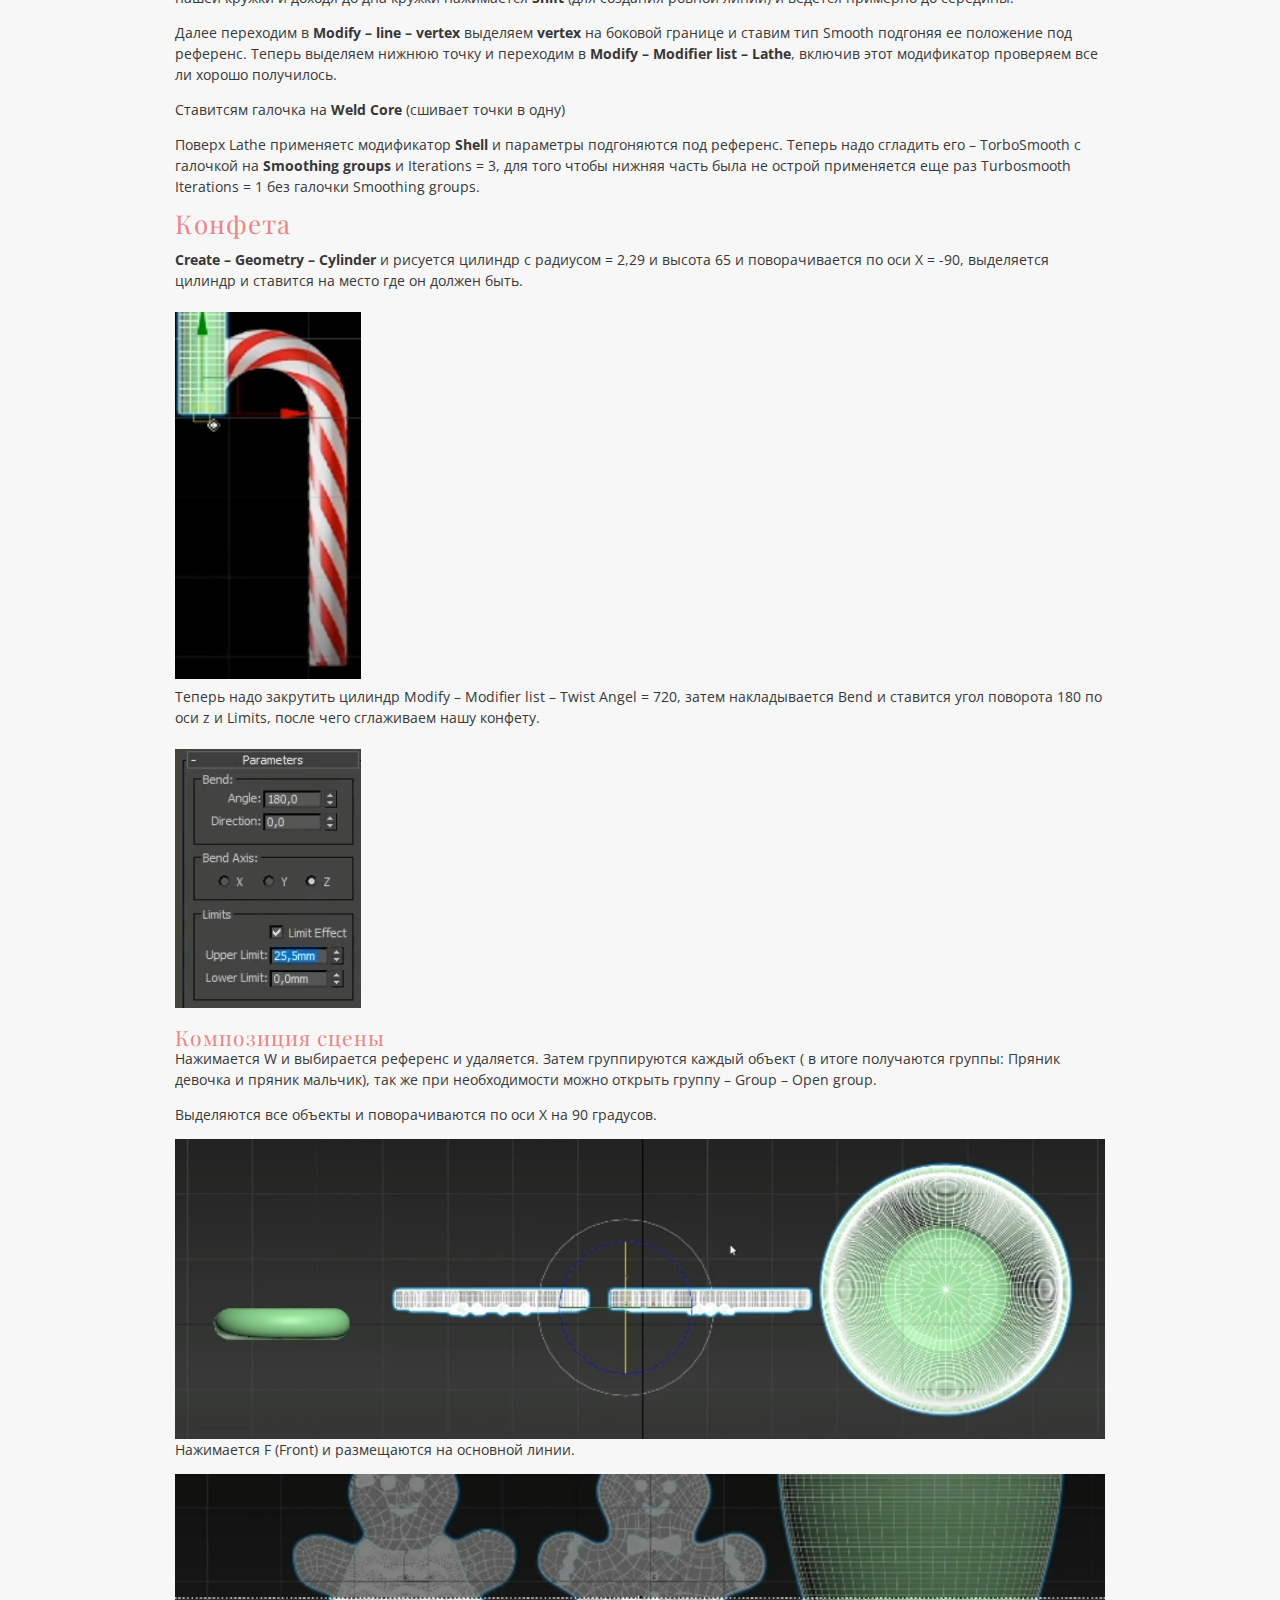
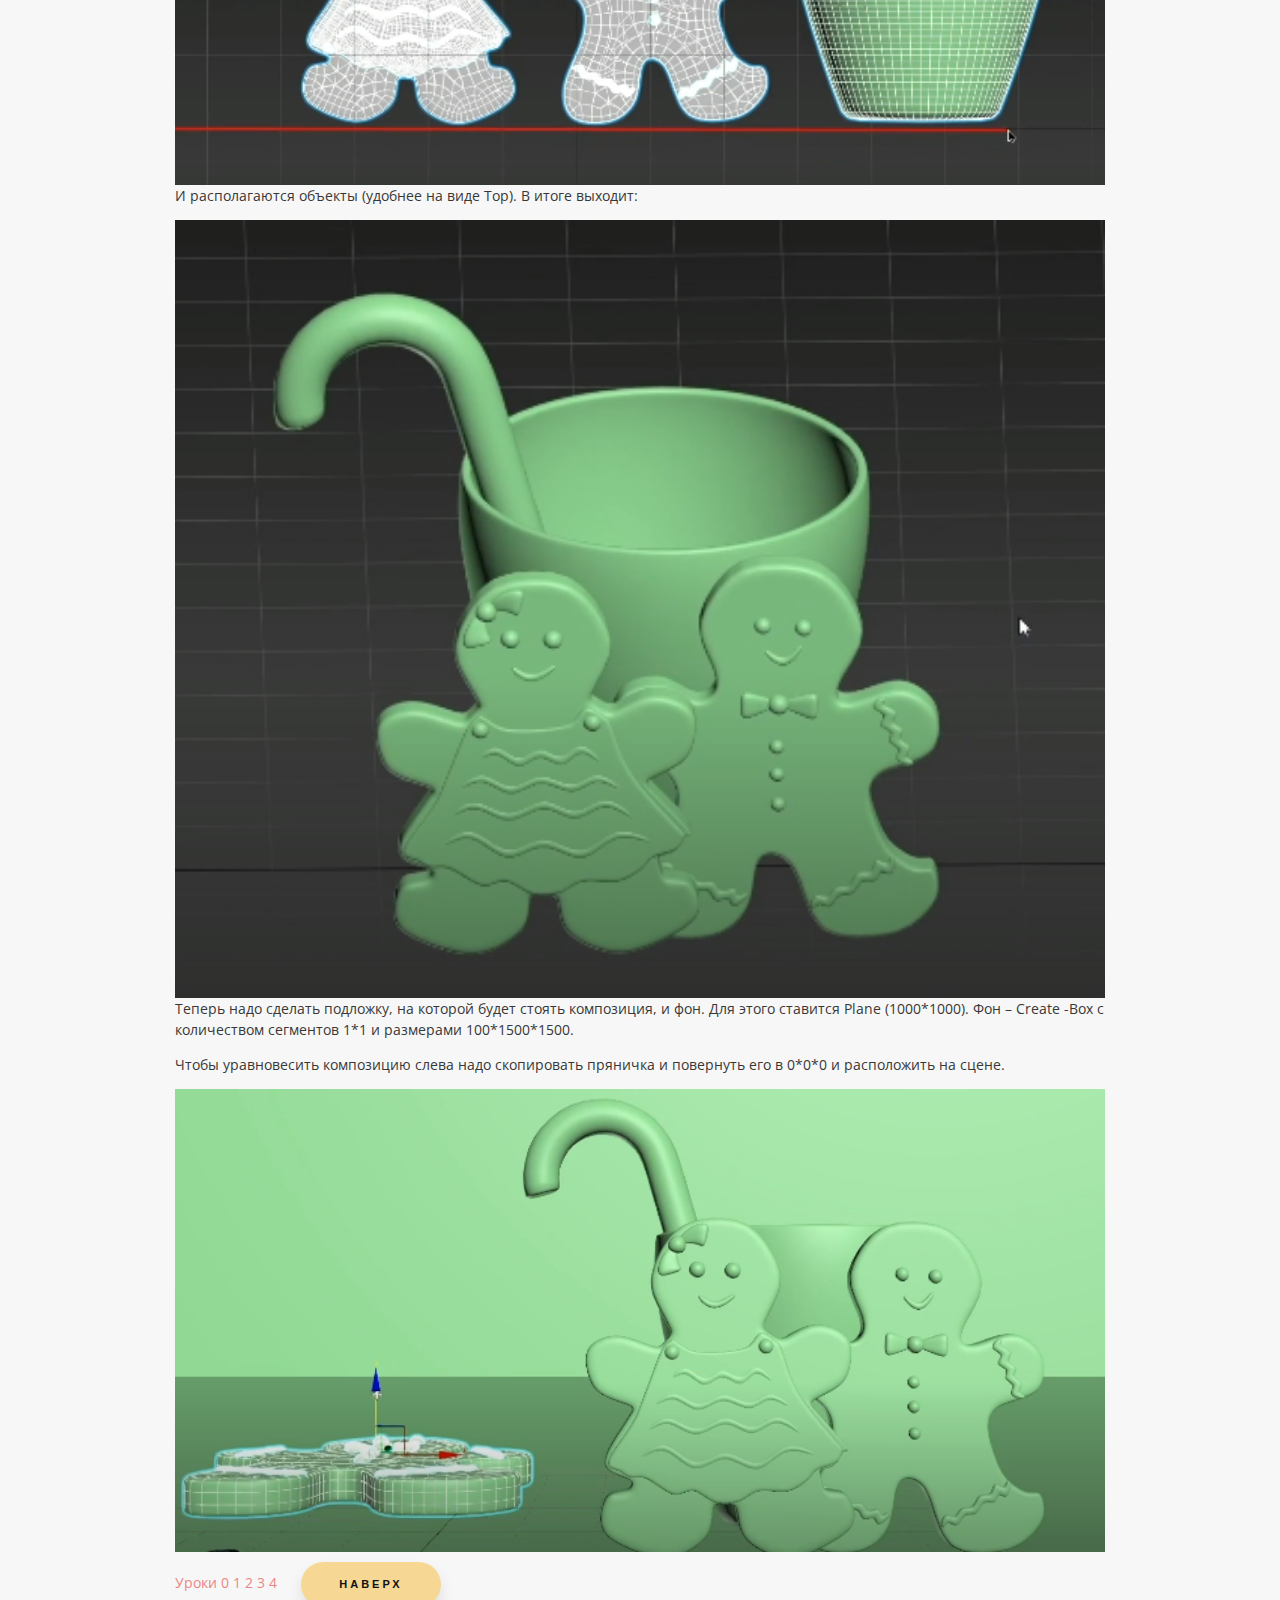
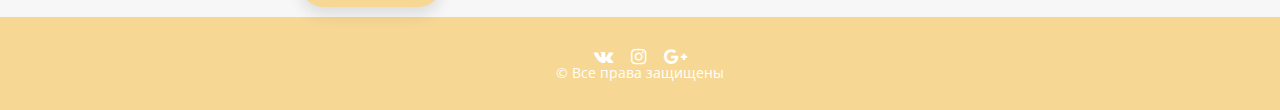
<file: html/second.html>
<html>
<head>
  <meta charset="utf-8">
  <meta name="viewport" content="width=device-width, initial-scale=1">
  <title>Kymiho</title>
  <link rel="stylesheet" type="text/css" href="https://fonts.googleapis.com/css?family=Open+Sans:400,400italic,600,600italic,700,700italic|Playfair+Display:400,700&subset=latin,cyrillic">
  <link rel="stylesheet" type="text/css" href="https://cdnjs.cloudflare.com/ajax/libs/font-awesome/4.4.0/css/font-awesome.css">
  <link rel="stylesheet" type="text/css" href="../css/css.css">
  <link rel="stylesheet" type="text/css" href="../css/button.css">
   <script src="https://cdnjs.cloudflare.com/ajax/libs/jquery/2.2.2/jquery.min.js"></script>
  <script src="https://cdnjs.cloudflare.com/ajax/libs/jquery/2.1.3/jquery.min.js"></script>
  </head>
<body>
        <header>
                <nav class="container">
                  <a class="logo" >
                    <span>3</span>
                    <span>D's</span>
                    <span>M</span>
                    <span>A</span>
                    <span>X</span>
                    
                  </a>
                  <div class="nav-toggle"><span></span></div>
         
                  <ul id="menu">
                    <li><a href="../index.html">Главная</a></li>
                     <li class="drop-wrap"><a>Уроки</a></li>
                    <ul class ="sub">
                      <li><a href="vvod.html">Вводная часть</a></li>
                      <li><a href="first.html">Урок 1</a></li>
                      <li><a href="second.html">Урок 2</a></li>
                      <li><a href="th.html">Урок 3</a></li>
                      <li><a href="for.html">Урок 4</a></li>
                       </ul>
                  <li><a href="gal.html">Галерея</a></li>
                  <li><a href="arh.html">Архив</a></li>
                  <li><a href="svz.html">Связь</a></li>
                  </ul>
                </nav>
              </header>
    <div class="container">
        <h2 class="post-title">Детализация пряников</h2>
        <a class="menu_les">Уроки</a>  
        <a class="menu_les" href="vvod.html"> 0 </a>
          <a class="menu_les" href="first.html"> 1</a>
          <a class="menu_les" href="second.html"> 2</a>
          <a class="menu_les" href="th.html"> 3</a>
          <a class="menu_les" href="for.html"> 4</a>
        <div class="post-content">
            <p>Для того чтобы пряники не бросались в глаза, их можно сделать временно прозрачными, для этого надо нажать <b>Alt + X</b>.  
                Для полного удобства надо перейти в вид Top и режим Shaded.</p>
                <img class="tip4" src="../img/second/2.png">
            <p>Чтобы сделать платье нашего пряника, необходимо так же через Line нарисовать контур. </p>
            <p>Если случайно снято выделение с лайна, то двойной клик по точке на лайне выделит ее заново. 
                (Так как в 3D’s Max есть понятие слои, то один клик выделяет самый ближний к нам объект,
                 двойной клик – чуть дальше и так далее).</p>
            <p>В <b>Modify – modifier list – extrude</b> <b>Amount – 0.5</b>. Теперь надо поднять платье.</p>
                        <p>Применяется модификатор Quadify Mesh (~0.4%). Далее так же применяется TurboSmooth.</p>
            <p>Декор пряника мальчика.
                    В create – line (Corner).</p>
            <p>Ставятся галочки на обоих пунктах и выбирается объем по прямоугольнику (checkpoint на rectangle).</p>
            <img class="tip" src="../img/second/3.png">
             <p>Чем дальше ставятся точки, тем лучше будет выглядеть.</p>
            <p>Для удобного редактирования надо нажать alt + X и в Modify – line – vertex. Теперь можно спокойно редактировать линию, 
                если все устраивает - TurboSmooth (Iterations = 3).</p>
            <p>Теперь надо так же поднять декор для этого в координате z = 3 мм.
                    На платье девочки делается тоже самое.
                    </p>
            <p>Теперь надо сделать глаза – Cteate – Geometry – Sphere. Ее позиция по оси z= 3mm.</p>
            <p>Используя Shift и инструмент Select&move – при перемещении используется тип Copy. Эти же сферы используются для глаз мальчика и его пуговок, а  так же крепления платья у девочки.
                При необходимости можно изменить их размер.</p>
            <p>Теперь будем делать рот наших пряников: в Create – Line (corner) с 3 точками.</p>
            <img class="tip" src="../img/second/6.png">
            <p>Сглаживание делается через TurboSmoth (Iterations = 3). </p>
            <p>Создание бабочки пряника. </p>
            <img class="tip2" src="../img/second/7.png">
            <p>Готовую сферу надо скопировать в нужную точку и изменить ее размер, так как середина бабочки больше, чем глаза пряничков.</p>

            <p>Так же надо сделать крылья бабочки для этого в <b>Create – Geometry – Box с размерами 2*2</b></p>
            <img class="tip2" src="../img/second/9.png">

            <p>После его создания, приподнимаем его на нужную нам высоту</p>
            <img class="tip" src="../img/second/8.png">
            <p>Теперь переходим в Modify – Modifer list – Taper. Выбираем ось X и в параметрах  Amount (сила сжатия) = 0,7.
                 После этого в Box надо изменить высоту, чтобы он не был таким высоким и необходимо придать форму крыла бабочки. Далее TurboSmooth (Iterations ~2 ~3). 
                 Затем выделяется объект и нажимается Mirror. </p>  
                 <p>Создается вторая часть наше бабочки. </p>
         <h4 class="post-title">Бабочка девочки</h4>
         <img class="tip" src="../img/second/10.png">
         <p>Нажимается Ctrl  и выделяются объекты бабочки мальчика и на панели интерфейса Group – group – ok. Происходит группировка объектов, затем она копируется на девочку, с помощью клавиши E на клавиатуре, поворачивается по оси z на 45 градусов.</p>
         <p>Для того чтобы изогнуть ее  в Modify – Modifier list – Bend – помогает деформировать и изгибать объект по нужным осям. Ось Y - Angel = 80.</p>
         <img class="tip2" src="../img/second/11.png">
         <p>Нажимается "+" у Bend и выбирается Gizmo, затем с помощью инструмента Rotate (E) и поворачивается по оси Z ~ -45 градусов.</p>
         <img class="tip4" src="../img/second/12.png">
         <h4 class="post-title">Кружка</h4>
         <img class="tip5" src="../img/second/14.png">
         <p><b>Create – Shapes – Line (Corner)s</b> выключаются галочки в <b>Rendering – Enable in Renderer и Enable in Viewport</b> и рисуется контур нашей кружки и доходя до дна кружки нажимается <b>Shift</b> (для создания ровной линии) и ведется примерно до середины. </p>
        <p>Далее переходим в <b>Modify – line – vertex</b> выделяем <b>vertex</b> на боковой границе и ставим тип Smooth подгоняя ее положение под референс. Теперь выделяем нижнюю точку и переходим в<b> Modify – Modifier list – Lathe</b>, включив этот модификатор проверяем все ли хорошо получилось. </p>
        <p>Ставитсям галочка на <b>Weld Core</b> (сшивает точки в одну)</p>
        <p>Поверх Lathe применяетс модификатор <b>Shell</b> и параметры подгоняются под референс. Теперь надо сгладить его – TorboSmooth с галочкой на <b>Smoothing groups</b> и Iterations = 3, для того чтобы нижняя часть была не острой применяется еще раз Turbosmooth Iterations = 1 без галочки  Smoothing groups.</p>
        <h4 class="post-title">Конфета</h4>
        <p><b>Create – Geometry – Cylinder</b> и рисуется цилиндр с радиусом = 2,29 и высота 65 и поворачивается по оси X = -90, выделяется цилиндр и ставится  на место где он должен быть. </p>
        <img class="tip" src="../img/second/16.png">
        <p>Теперь надо закрутить цилиндр  Modify – Modifier list – Twist Angel = 720, затем накладывается Bend и ставится угол поворота 180 по оси z  и Limits, после чего сглаживаем нашу конфету.</p>
        <img class="tip2" src="../img/second/18.png">
        <h2 class="post-title"><h2>Композиция сцены</h2>
        <p>Нажимается W и выбирается референс и удаляется. Затем группируются каждый объект ( в итоге получаются группы: Пряник девочка и пряник мальчик), так же при необходимости можно открыть группу – Group – Open group. </p>
        <p>Выделяются все объекты и поворачиваются по оси Х на 90 градусов.</p>
        <img  src="../img/second/19.png">
        <p>Нажимается F (Front) и размещаются на основной линии.</p>
        <img  src="../img/second/20.png">
        <p>И располагаются объекты (удобнее на виде Top). В итоге выходит: </p>
        <img  src="../img/second/21.png">
        <p>Теперь надо сделать подложку, на которой будет стоять композиция, и фон. Для этого ставится Plane  (1000*1000). Фон – Create -Box с количеством сегментов 1*1 и размерами 100*1500*1500. </p>
    <p>Чтобы уравновесить композицию слева надо скопировать пряничка и повернуть его в 0*0*0 и расположить на сцене. </p>
    <img  src="../img/second/22.png">
    </div>
    <a class="menu_les">Уроки</a>  
    <a class="menu_les" href="vvod.html"> 0 </a>
      <a class="menu_les" href="first.html"> 1</a>
      <a class="menu_les" href="second.html"> 2</a>
      <a class="menu_les" href="th.html"> 3</a>
      <a class="menu_les" href="for.html"> 4</a>
      <div class="button-container">
        <a href="#"  class="button">Наверх</a>
      
      </div>
     </div>
     <footer>
            <div class="container">
              <div class="footer-col">
                <div class="social-bar-wrap">
                  <a title="vk" href="https://vk.com/nasya_fox" target="_blank"><i class="fa fa-vk"></i></a>
                  <a title="insta" href="https://www.instagram.com/_kymih0_/?hl=ru" target="_blank"><i class="fa fa-instagram"></i></a>
                  <a title="blogger" href="https://kym1ho.blogspot.com/" target="_blank"><i class="fa fa-google-plus"></i></a>
               <p>&copy; Все права защищены</p>
			   </div>
              </div>
            </div>
          </footer>
          <script>
            $('.nav-toggle').on('click', function(){
            $('#menu').toggleClass('active');
            });
            $(document).ready(function(e){
           $('.drop-wrap').on('click',function(){
          $('.sub').slideToggle();
              });
              })
            </script>     
          </body>
          </html>
</file>
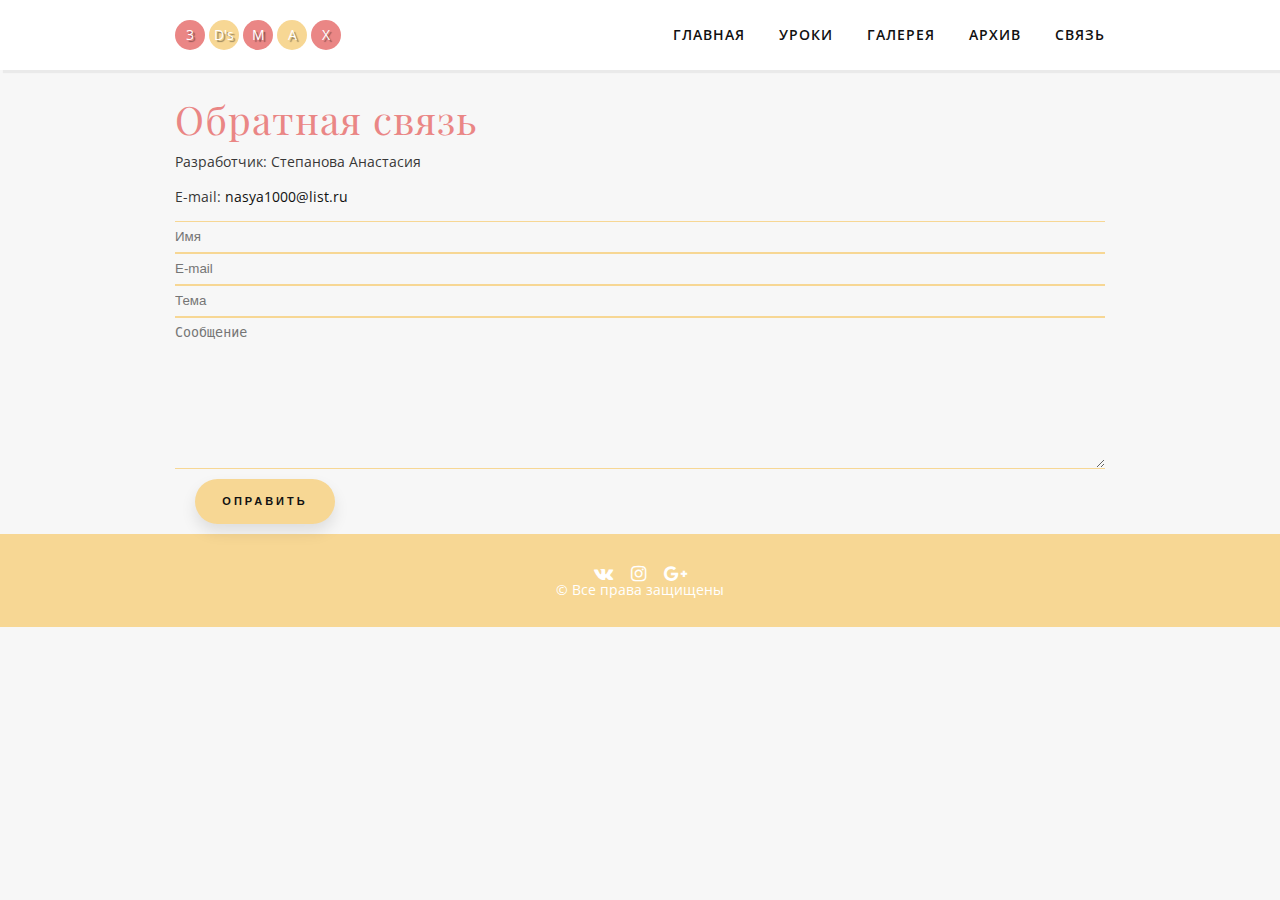
<file: html/svz.html>
<html>
<head>
  <meta charset="utf-8">
  <meta name="viewport" content="width=device-width, initial-scale=1">
  <title>Kymiho</title>
  <link rel="stylesheet" type="text/css" href="https://fonts.googleapis.com/css?family=Open+Sans:400,400italic,600,600italic,700,700italic|Playfair+Display:400,700&subset=latin,cyrillic">
  <link rel="stylesheet" type="text/css" href="https://cdnjs.cloudflare.com/ajax/libs/font-awesome/4.4.0/css/font-awesome.css">
  <link rel="stylesheet" type="text/css" href="../css/css.css">
  <link rel="stylesheet" type="text/css" href="../css/button.css">
   <script src="https://cdnjs.cloudflare.com/ajax/libs/jquery/2.2.2/jquery.min.js"></script>
  <script src="https://cdnjs.cloudflare.com/ajax/libs/jquery/2.1.3/jquery.min.js"></script>
  </head>
<body>
        <header>
                <nav class="container">
                  <a class="logo" >
                    <span>3</span>
                    <span>D's</span>
                    <span>M</span>
                    <span>A</span>
                    <span>X</span>
                    
                  </a>
                  <div class="nav-toggle"><span></span></div>
         
                  <ul id="menu">
                    <li><a href="../index.html">Главная</a></li>
                     <li class="drop-wrap"><a>Уроки</a></li>
                    <ul class ="sub">
                      <li><a href="vvod.html">Вводная часть</a></li>
                      <li><a href="first.html">Урок 1</a></li>
                      <li><a href="second.html">Урок 2</a></li>
                      <li><a href="th.html">Урок 3</a></li>
                      <li><a href="for.html">Урок 4</a></li>
                       </ul>
                  <li><a href="gal.html">Галерея</a></li>
                  <li><a href="arh.html">Архив</a></li>
                  <li><a href="svz.html">Связь</a></li>
                  </ul>
                </nav>
              </header>
    <div class="container">
                <div class="post-title"><h2>Обратная связь</h2></div>
                <div class="post-content">
                  <p>Разработчик: Степанова Анастасия </p>
                  <p>E-mail: <a href="mailto:nasya1000@list.ru">nasya1000@list.ru</a></p>
				  
                <form>
                      <input type="text" class="form-control" placeholder="Имя">
                      <input type="text" class="form-control" placeholder="E-mail">
                      <input type="text" class="form-control" placeholder="Тема">
                      <textarea name="" id="" cols="30" rows="7" class="form-control" placeholder="Сообщение"></textarea>
                  </form>
                </div>
                  <div class="button-container">
                    <a href="">Оправить</a>
                </div>
     </div>
     <footer>
            <div class="container">
              <div class="footer-col">
                <div class="social-bar-wrap">
                  <a title="vk" href="https://vk.com/nasya_fox" target="_blank"><i class="fa fa-vk"></i></a>
                  <a title="insta" href="https://www.instagram.com/_kymih0_/?hl=ru" target="_blank"><i class="fa fa-instagram"></i></a>
                  <a title="blogger" href="https://kym1ho.blogspot.com/" target="_blank"><i class="fa fa-google-plus"></i></a>
               <p>&copy; Все права защищены</p>
				</div>
              </div>
            </div>
          </footer>
          <script>
            $('.nav-toggle').on('click', function(){
            $('#menu').toggleClass('active');
            });
            $(document).ready(function(e){
           $('.drop-wrap').on('click',function(){
          $('.sub').slideToggle();
              });
              })
            </script>     
          </body>
          </html>
</file>
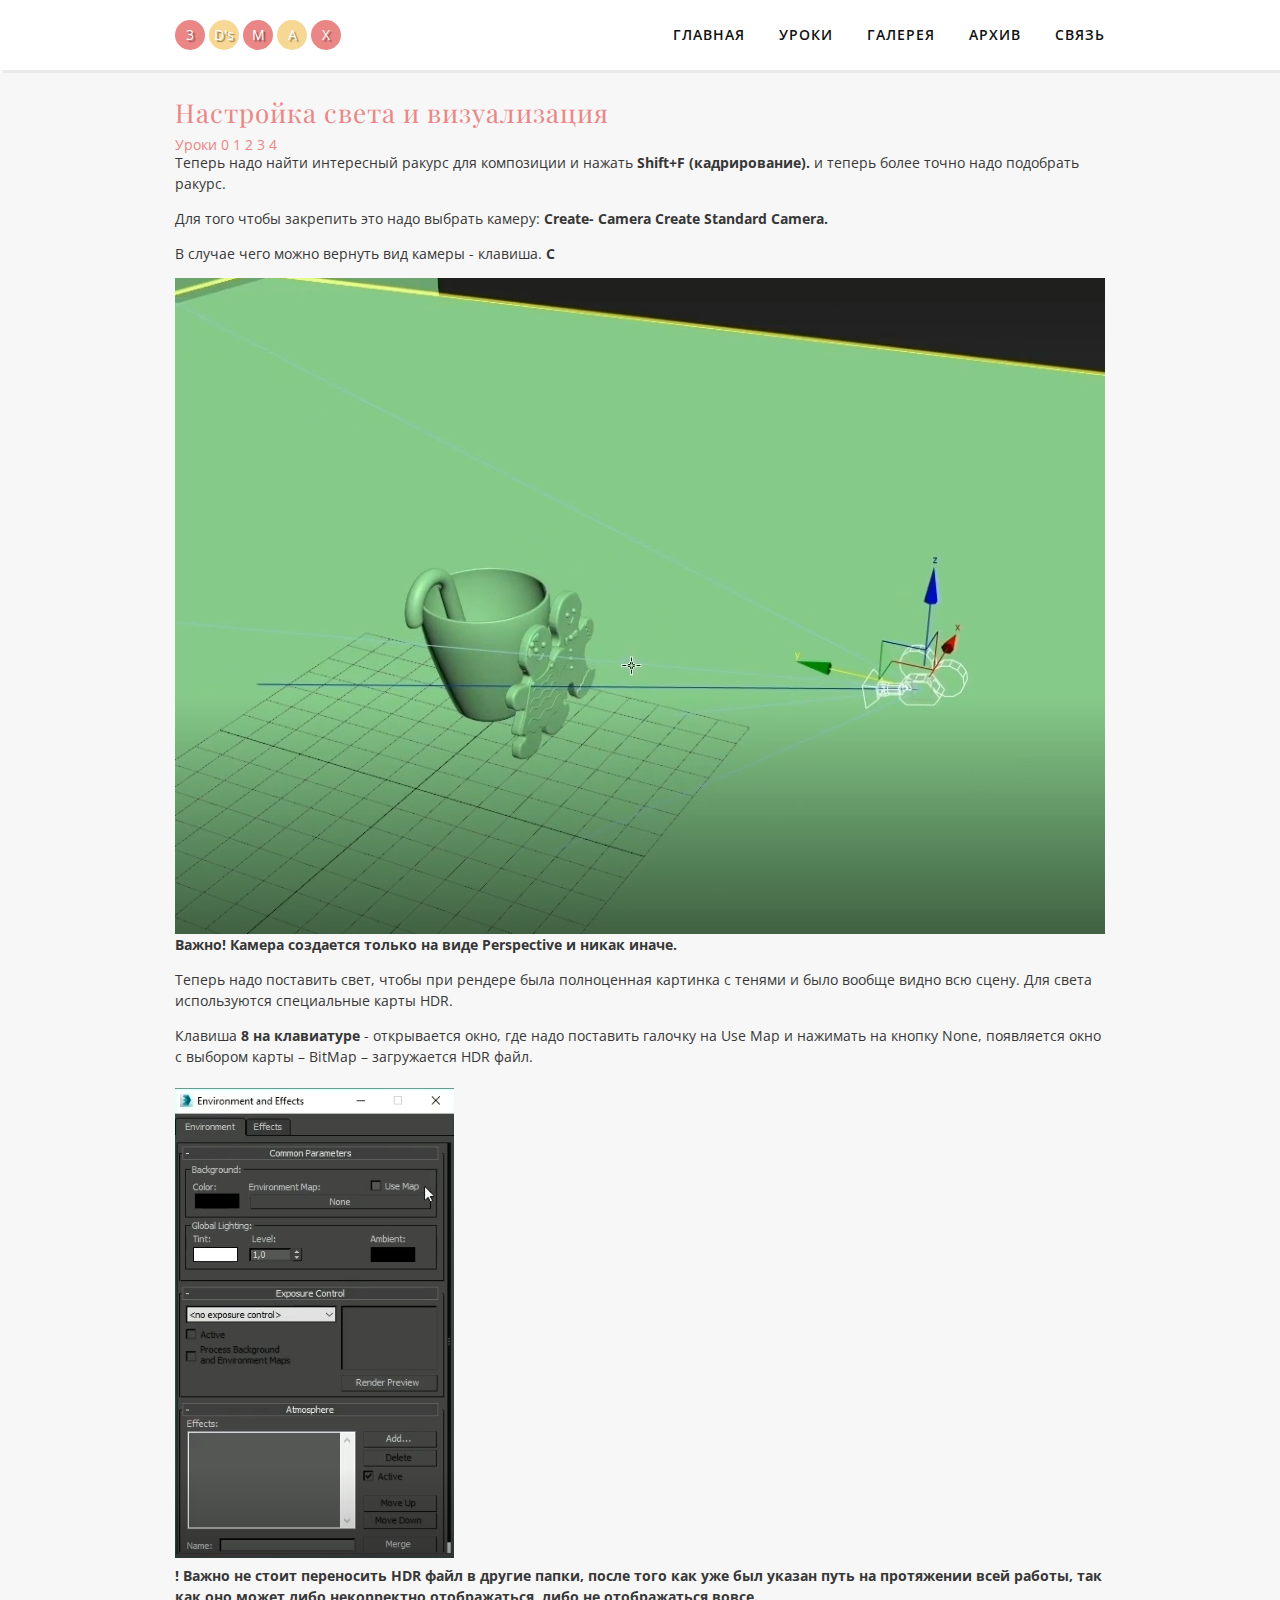
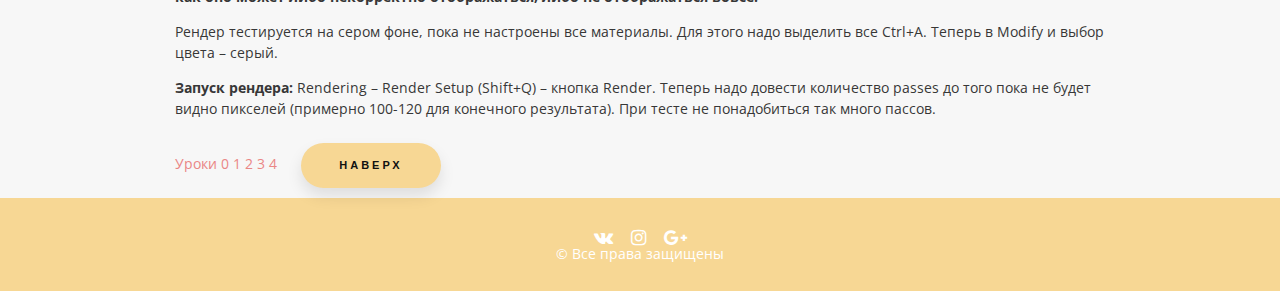
<file: html/th.html>
<html>
<head>
  <meta charset="utf-8">
  <meta name="viewport" content="width=device-width, initial-scale=1">
  <title>Kymiho</title>
  <link rel="stylesheet" type="text/css" href="https://fonts.googleapis.com/css?family=Open+Sans:400,400italic,600,600italic,700,700italic|Playfair+Display:400,700&subset=latin,cyrillic">
  <link rel="stylesheet" type="text/css" href="https://cdnjs.cloudflare.com/ajax/libs/font-awesome/4.4.0/css/font-awesome.css">
  <link rel="stylesheet" type="text/css" href="../css/css.css">
  <link rel="stylesheet" type="text/css" href="../css/button.css">
   <script src="https://cdnjs.cloudflare.com/ajax/libs/jquery/2.2.2/jquery.min.js"></script>
  <script src="https://cdnjs.cloudflare.com/ajax/libs/jquery/2.1.3/jquery.min.js"></script>
  </head>
<body>
        <header>
                <nav class="container">
                  <a class="logo" >
                    <span>3</span>
                    <span>D's</span>
                    <span>M</span>
                    <span>A</span>
                    <span>X</span>
                    
                  </a>
                  <div class="nav-toggle"><span></span></div>
         
                  <ul id="menu">
                    <li><a href="../index.html">Главная</a></li>
                     <li class="drop-wrap"><a>Уроки</a></li>
                    <ul class ="sub">
                      <li><a href="vvod.html">Вводная часть</a></li>
                      <li><a href="first.html">Урок 1</a></li>
                      <li><a href="second.html">Урок 2</a></li>
                      <li><a href="th.html">Урок 3</a></li>
                      <li><a href="for.html">Урок 4</a></li>
                       </ul>
                  <li><a href="gal.html">Галерея</a></li>
                  <li><a href="arh.html">Архив</a></li>
                  <li><a href="svz.html">Связь</a></li>
                  </ul>
                </nav>
              </header>
    <div class="container">
        <h2 class="post-title">Настройка света и визуализация </h2>
        <a class="menu_les">Уроки</a>  
        <a class="menu_les" href="vvod.html"> 0 </a>
          <a class="menu_les" href="first.html"> 1</a>
          <a class="menu_les" href="second.html"> 2</a>
          <a class="menu_les" href="th.html"> 3</a>
          <a class="menu_les" href="for.html"> 4</a>
        <div class="post-content">
        <p>Теперь надо найти интересный ракурс для композиции и нажать <b> Shift+F (кадрирование).</b>  
            и теперь более точно надо подобрать ракурс. </p>
            <p>Для того чтобы закрепить это надо выбрать камеру: <b>Create- Camera Create Standard Camera.</b></p>
            <p>В случае чего можно вернуть вид камеры - клавиша. <b>C</b></p>
            <img  src="../img/third/1.png">
            <p><b>Важно! Камера создается только на виде Perspective и никак иначе. </b></p>
            <p>Теперь надо поставить свет, чтобы при рендере была полноценная картинка с тенями и было вообще видно всю сцену. Для света используются специальные карты HDR.</p>
            <p>Клавиша <b> 8 на клавиатуре</b> - открывается окно, где надо поставить галочку на Use Map  и нажимать на кнопку None, появляется окно с выбором карты – BitMap – загружается HDR файл.</p>
            <img class = "tip3" src="../img/third/2.png">
            <p><b>! Важно не стоит переносить HDR файл в другие папки, после того как уже был указан путь на протяжении всей работы, так как оно может либо некорректно отображаться, либо не отображаться вовсе.</b></p>
            <p>Рендер тестируется на сером фоне, пока не настроены все материалы. Для этого надо выделить все Ctrl+A. Теперь в Modify и выбор цвета – серый.</p>
            <p><b>Запуск рендера:</b> Rendering – Render Setup (Shift+Q) – кнопка Render. Теперь надо довести количество passes до того пока не будет видно пикселей (примерно 100-120 для конечного результата). При тесте не понадобиться так много пассов. </p>
        </div>
        <a class="menu_les">Уроки</a>  
        <a class="menu_les" href="vvod.html"> 0 </a>
          <a class="menu_les" href="first.html"> 1</a>
          <a class="menu_les" href="second.html"> 2</a>
          <a class="menu_les" href="th.html"> 3</a>
          <a class="menu_les" href="for.html"> 4</a>
          <div class="button-container">
            <a href="#"  class="button">Наверх</a>
          
          </div>
     </div>
     <footer>
            <div class="container">
              <div class="footer-col">
                <div class="social-bar-wrap">
                  <a title="vk" href="https://vk.com/nasya_fox" target="_blank"><i class="fa fa-vk"></i></a>
                  <a title="insta" href="https://www.instagram.com/_kymih0_/?hl=ru" target="_blank"><i class="fa fa-instagram"></i></a>
                  <a title="blogger" href="https://kym1ho.blogspot.com/" target="_blank"><i class="fa fa-google-plus"></i></a>
               <p>&copy; Все права защищены</p>
			   </div>
              </div>
            </div>
          </footer>
          <script>
            $('.nav-toggle').on('click', function(){
            $('#menu').toggleClass('active');
            });
            $(document).ready(function(e){
           $('.drop-wrap').on('click',function(){
          $('.sub').slideToggle();
              });
              })
            </script>     
          </body>
          </html>
</file>
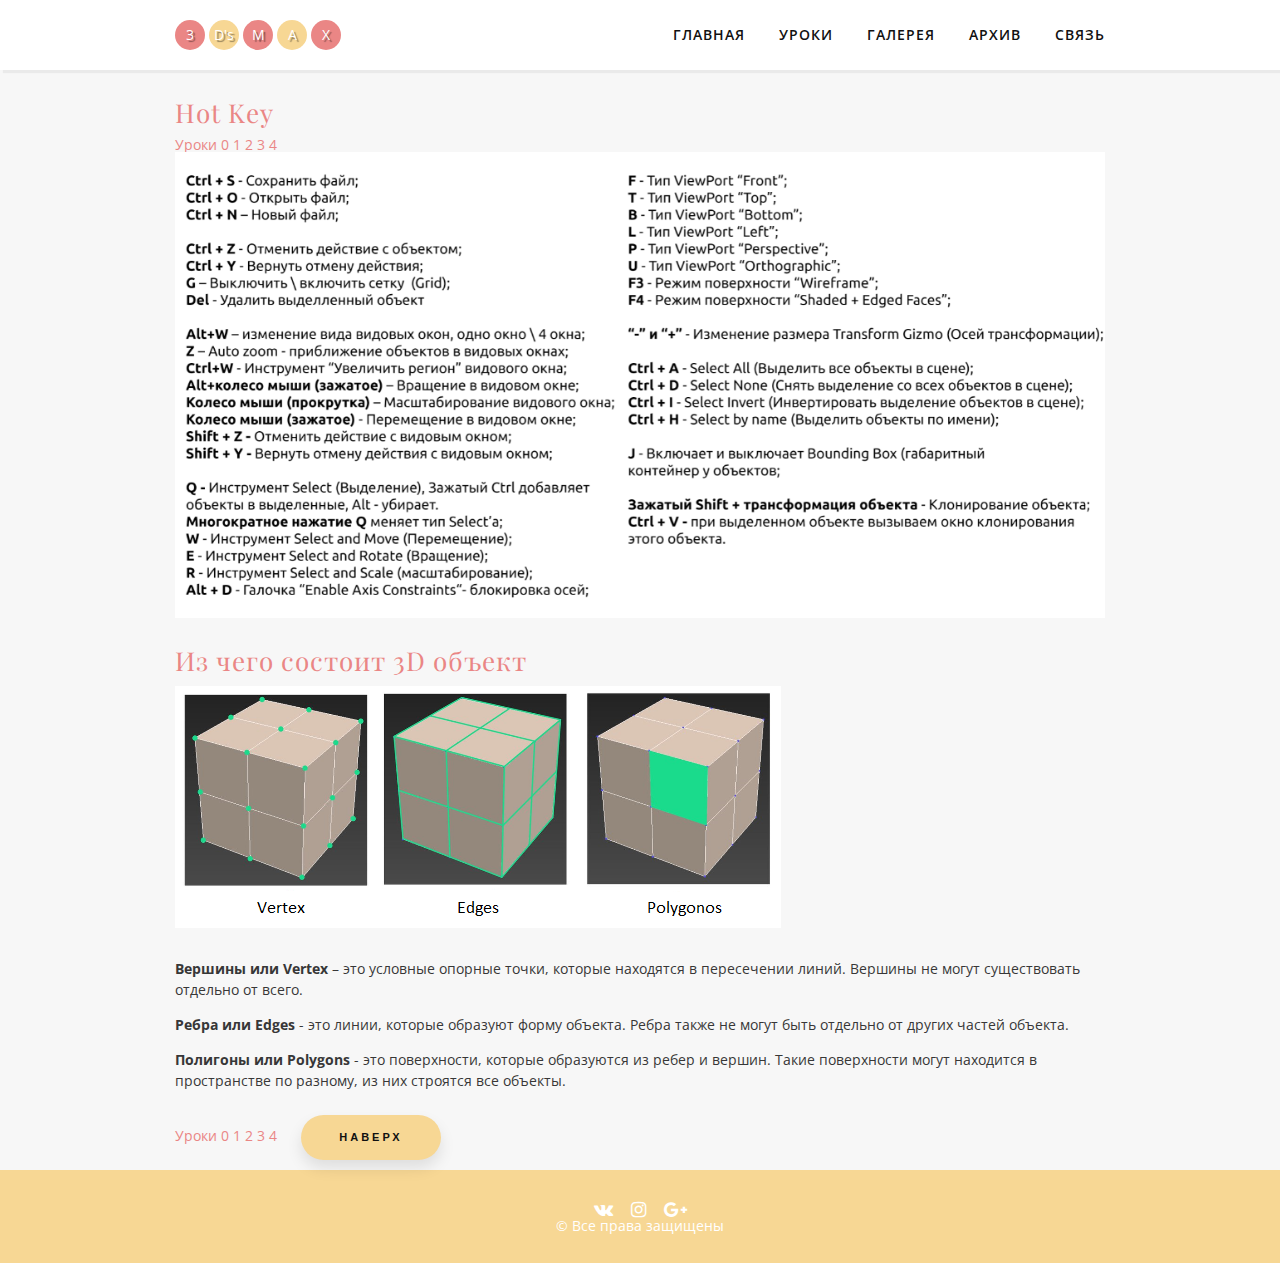
<file: html/vvod.html>
<html>
<head>
  <meta charset="utf-8">
  <meta name="viewport" content="width=device-width, initial-scale=1">
  <title>Kymiho</title>
  <link rel="stylesheet" type="text/css" href="https://fonts.googleapis.com/css?family=Open+Sans:400,400italic,600,600italic,700,700italic|Playfair+Display:400,700&subset=latin,cyrillic">
  <link rel="stylesheet" type="text/css" href="https://cdnjs.cloudflare.com/ajax/libs/font-awesome/4.4.0/css/font-awesome.css">
  <link rel="stylesheet" type="text/css" href="../css/css.css">
  <link rel="stylesheet" type="text/css" href="../css/button.css">
  <script src="https://cdnjs.cloudflare.com/ajax/libs/jquery/2.2.2/jquery.min.js"></script>
  <script src="https://cdnjs.cloudflare.com/ajax/libs/jquery/2.1.3/jquery.min.js"></script>
  </head>
<body>
        <header>
                <nav class="container">
                  <a class="logo" >
                    <span>3</span>
                    <span>D's</span>
                    <span>M</span>
                    <span>A</span>
                    <span>X</span>
                  </a>
                  <div class="nav-toggle"><span></span></div>
         
                  <ul id="menu">
                    <li><a href="../index.html">Главная</a></li>
                     <li class="drop-wrap"><a>Уроки</a></li>
                    <ul class ="sub">
                      <li><a href="vvod.html">Вводная часть</a></li>
                      <li><a href="first.html">Урок 1</a></li>
                      <li><a href="second.html">Урок 2</a></li>
                      <li><a href="th.html">Урок 3</a></li>
                      <li><a href="for.html">Урок 4</a></li>
                       </ul>
                  <li><a href="gal.html">Галерея</a></li>
                  <li><a href="arh.html">Архив</a></li>
                  <li><a href="svz.html">Связь</a></li>
                  </ul>
                </nav>
              </header>
    <div class="container">
            <h2 class="post-title">Hot Key</h2>
            <a class="menu_les">Уроки</a>  
            <a class="menu_les" href="vvod.html"> 0 </a>
              <a class="menu_les" href="first.html"> 1</a>
              <a class="menu_les" href="second.html"> 2</a>
              <a class="menu_les" href="th.html"> 3</a>
              <a class="menu_les" href="for.html"> 4</a>
            <div class="post-image">
                    <img src="../img/hotkey.png">   
            </div> 
                <h2 class="post-title">Из чего состоит 3D объект</h2>
                <div class="post-image">
                        <img src="../img/object.png">   
                 </div> 
            <div class="post-content">
                <p> 
               <b>Вершины или Vertex</b> – это условные опорные точки, которые находятся в пересечении линий.
               Вершины не могут существовать отдельно от всего.     
            </p>
                <p>
               <b> Ребра или Edges</b> - это линии, которые образуют форму объекта.
                Ребра также не могут быть отдельно от других частей объекта.
                </p>
                <p>
                <b>Полигоны или Polygons</b> - это поверхности, которые образуются из ребер и вершин. 
                Такие поверхности могут находится в пространстве по разному, из них строятся все объекты.
                </p>
            </div>   
            <a class="menu_les">Уроки</a>  
            <a class="menu_les" href="vvod.html"> 0 </a>
              <a class="menu_les" href="first.html"> 1</a>
              <a class="menu_les" href="second.html"> 2</a>
              <a class="menu_les" href="th.html"> 3</a>
              <a class="menu_les" href="for.html"> 4</a> 
              <div class="button-container">
                <a href="#"  class="button">Наверх</a>
              
              </div> 
</div>   
     </div>
     <footer>
            <div class="container">
              <div class="footer-col">
                <div class="social-bar-wrap">
                  <a title="vk" href="https://vk.com/nasya_fox" target="_blank"><i class="fa fa-vk"></i></a>
                  <a title="insta" href="https://www.instagram.com/_kymih0_/?hl=ru" target="_blank"><i class="fa fa-instagram"></i></a>
                  <a title="blogger" href="https://kym1ho.blogspot.com/" target="_blank"><i class="fa fa-google-plus"></i></a>
               <p>&copy; Все права защищены</p>
			   </div>
              </div>
            </div>
          </footer>
          <script>
            $('.nav-toggle').on('click', function(){
            $('#menu').toggleClass('active');
            });
            $(document).ready(function(e){
           $('.drop-wrap').on('click',function(){
          $('.sub').slideToggle();
              });
              })
            </script>     
          </body>
          </html>
</file>
<file: css/css.css>
*, *:after, *:before {
box-sizing: border-box;
padding: 0;
margin: 0;
transition: .5s ease-in-out; 
}
ul {
list-style: none;
}
.sp{
    line-height: 1.5;
    padding-bottom: 1em;   
}
a {
color: #111;
text-decoration: none;
outline: none;
}
img {
display: block;
width: 100%;
}


.tip{
display: inline-block;
width: 20%;
margin: 7px 7px 7px 0;
}
.tip2{
    display: inline-block;
    width: 20%;
    margin: 7px 7px 7px 0;
    }

    .tip3{
        display: inline-block;
        width: 30%;
        margin: 7px 7px 7px 0;
        }
        .tip4{
            display: inline-block;
            width: 50%;
            margin: 7px 7px 7px 0;
            }
            .tip5{
                display: inline-block;
                width: 40%;
               
                margin: 7px 7px 7px 0;
                }
        .tip7{
                    display: inline-block;
                    width: 20%;
                    float: none;
                    margin: 7px 7px 7px 0;
                    }
                    .tip8{
                        display: inline-block;
                        float: none;
                        width: 45%;
                        margin: 7px 10px 7px 0;
                        }
h1, h2, h3, h4, h5, h6 {
font-family: 'Playfair Display';
font-weight: normal;
letter-spacing: 1px;
color: #ea8685;
}
body {
font-family: 'Open Sans', arial, sans-serif;
font-size: 14px;
line-height: 1;
color: #373737;
background: #f7f7f7;
}

header:after, .container:after, footer:after, .widget-posts-list li:after, #subscribe:after {
content: "";
display: table;
clear: both;
} 

.container {
margin: 0 auto;
width: 100%;
max-width: 960px;
padding: 0 15px;
} 

header {
width: 100%;
background: white;
box-shadow: 3px 3px 1px rgba(0,0,0,.05);
padding: 15px 0;
margin-bottom: 30px;
position: relative;
}
/* логотип */
.logo {
display: block; 
float: left;
}
.logo span {
color: white;
display: inline-block;
width: 30px;
height: 30px;
line-height: 30px;
border-radius: 50%;
margin: 5px 0;
text-align: center;
text-shadow: 2px 2px 1px rgba(0,0,0,.4);
}

.logo span:nth-child(odd) {
background: #ea8685;
}
.logo span:nth-child(even) {
background: #f7d794;
}
/* меню */
#menu {
float: right;
}
#menu li {
display: inline-block;
margin-right: 30px;
}
#menu a {
color: #111;
text-transform: uppercase;
letter-spacing: 1px;
font-weight: 600;
display: block;
line-height: 40px;
}
#menu a:hover {
color: #EF5A42;
}
#menu li:last-child  {
margin-right: 0;
}
.drop-wrap {
    margin:0px;
  }
  
  .sub {
    position:relative;
    list-style:none;
    text-align:left;
    display:none;
    background:white;
    padding:0;
    overflow:hidden;
  }
  
  .drop-wrap li:hover .sub {
    display:inline-block;
    color:#fff;
    font-size:0.8em;
    cursor:pointer;
  }

.nav-toggle {
    display: none;
    position: relative;
    float: right;
    width: 40px;
    height: 40px;
    margin-left: 20px;
    background: rgb(255, 255, 255);
    cursor: pointer;
    }
    .nav-toggle span {
    display: block;
    position: absolute;
    top: 19px;
    left: 8px;
    right: 8px;
    height: 2px;
    background: #f7d794;
    }
    .nav-toggle span:before, .nav-toggle span:after {
    content: "";
    position: absolute;
    display: block;
    left: 0;
    width: 100%;
    height: 3px;
    background: #f7d794;
    }
    .nav-toggle span:before {
    top: -10px;
    }
    .nav-toggle span:after {
    bottom: -10px;
    }

#menu.active {
max-height: 1000px;
}

.menu_les{
   color: #ea8685; 
     }

.post {
margin-bottom: 35px;
}
.post-content p {
line-height: 1.5;
padding-bottom: 1em;
}
.post-image {
display:inline-block;
margin-bottom: 30px;
}

.post-title {
    color:#ea8685; 
margin-bottom: 12px;
font-size: 26px;
}

footer {
text-align: center;
padding: 30px 0;
background: #f7d794;
color: white;
}

.footer-col a {
color: white;
}

.social-bar-wrap a {
padding: 0 7px;
font-size: 18px;
}

@media (max-width: 1980px) {
    
 
    
    .tip3{
        width: 30%;
    }
    
    .posts-list, aside {
    width: 100%;
    float: none;
    }

@media (max-width: 768px) {
.nav-toggle {
    display: block;
        }
header {
padding: 10px 0;
}
#menu {
max-height: 0;
background: white;
float: none;
position: absolute;
overflow: hidden;
top: 63px;
right: 0;
left: 0;
margin: 0;
padding: 0;
z-index: 3;
}
#menu li {
    display: block;
    padding-left: 15px;
    border-bottom: 1px solid #EBEBE3;
    margin-right: 0;
}

.tip3{
    width: 40%;
}

.posts-list, aside {
width: 100%;
float: none;
}

@media (max-width: 480px) {
nav {
text-align: center;
}

.tip{
    width: 50%;
}

.tip2{
    
    width: 100%;
    
    }
    .tip3{
        width: 80%;
    }
.tip5{
    width: 100%;
}
.tip4{
    width: 100%;
}

.logo {
float: none;
margin-bottom: 15px;
}


.post-footer {
border-top: none;
border-bottom: none;
text-align: center;
}

.footer-col {
float: none;
margin-bottom: 20px;
width: 100%;
text-align: center;
}

.footer-col:last-child {
text-align: center;
margin-bottom: 0;
}
}

}
</file>
<file: css/button.css>
.button-container {
    text-decoration: none;
    outline: none;
    display: inline-block;
    width: 140px;
    height: 45px;
    line-height: 45px;
    border-radius: 45px;
    margin: 10px 20px;
    font-family: 'Montserrat', sans-serif;
    font-size: 11px;
    text-transform: uppercase;
    text-align: center;
    letter-spacing: 3px;
    font-weight: 600;
    color: white;
    background: #f7d794;
    box-shadow: 0 8px 15px rgba(0,0,0,.1);
    transition: .3s;
  }
.button-container:hover {
    background: #EF5A42;
    box-shadow: 0 15px 20px #f7d794;
    color: white;
    transform: translateY(-7px);
  }
  .form-control {
    display: block;
    width: 100%;
    padding-top: 5px;
    padding-bottom: 5px;
    margin-bottom: 0;
    line-height: 1.5;
    color: #212529;
    background-color: transparent;
    border: solid #f7d794;
    border-width: 1px 0; }
</file>
